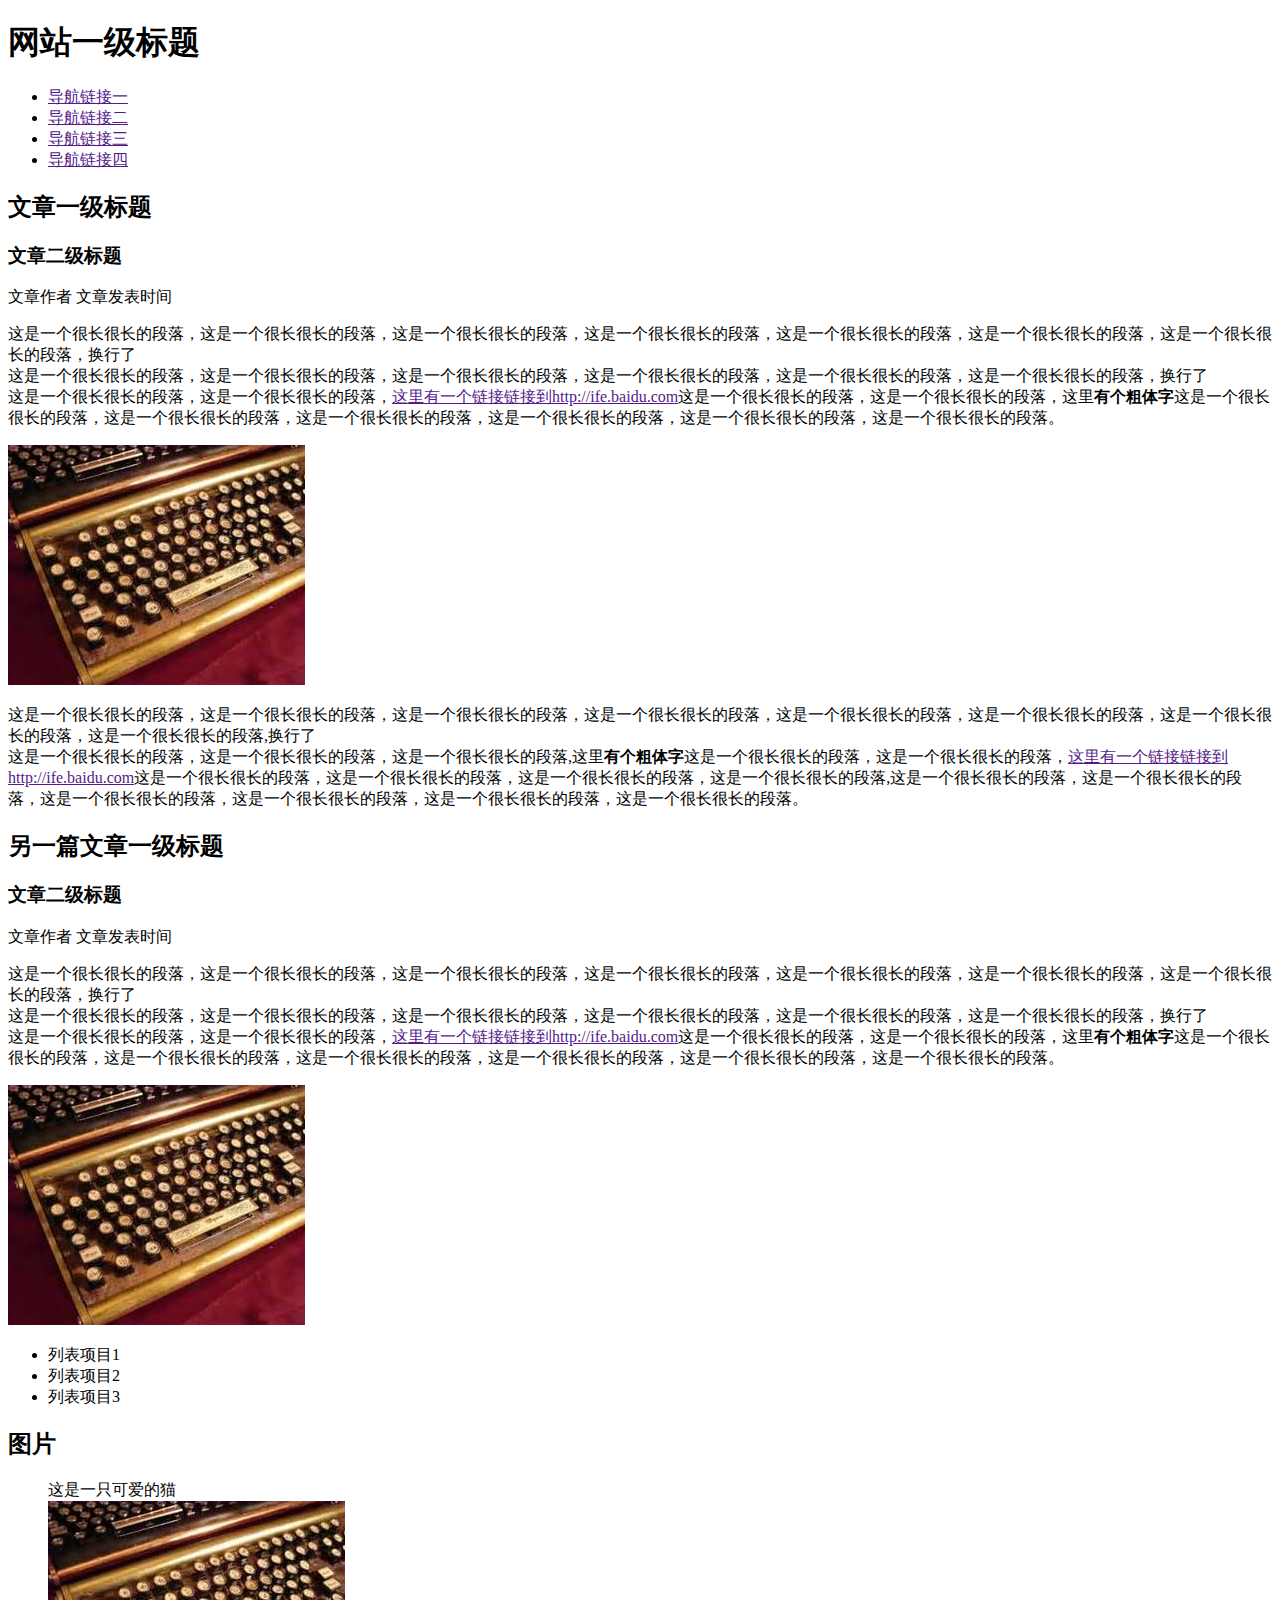
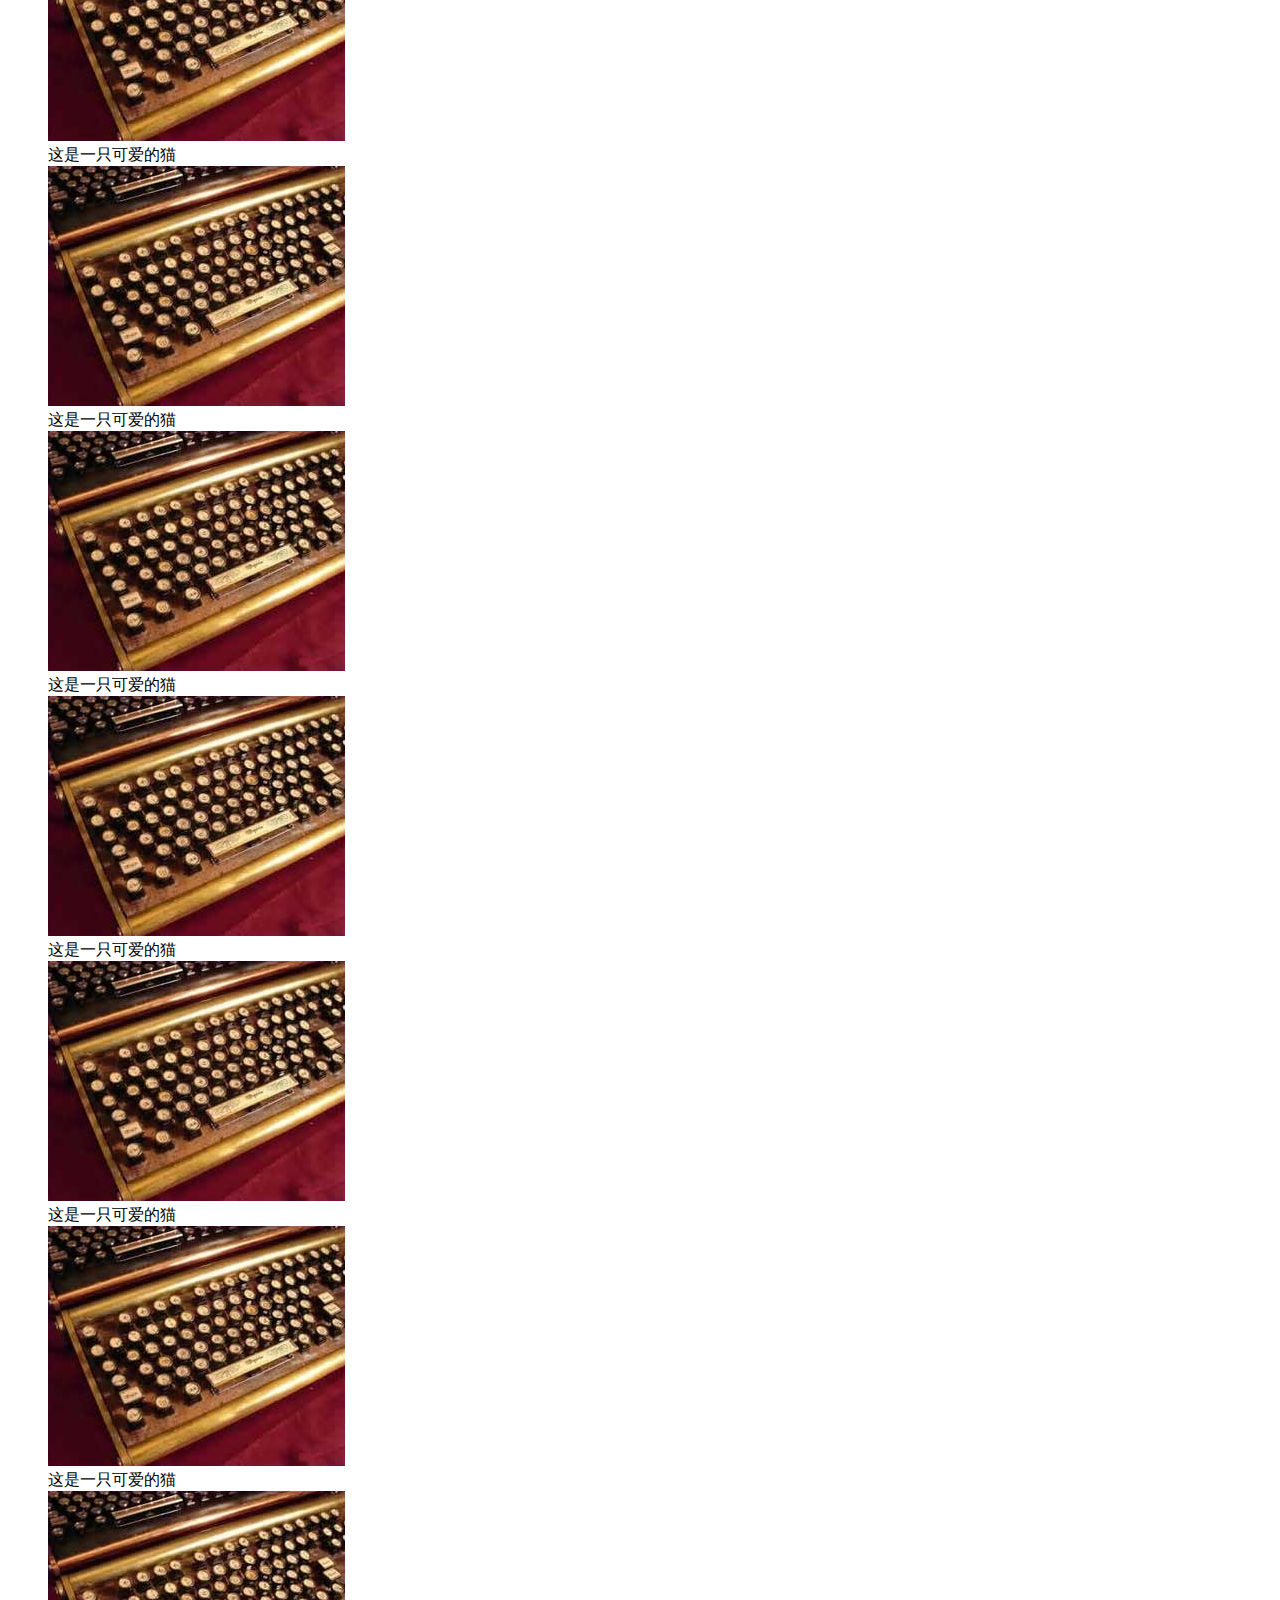
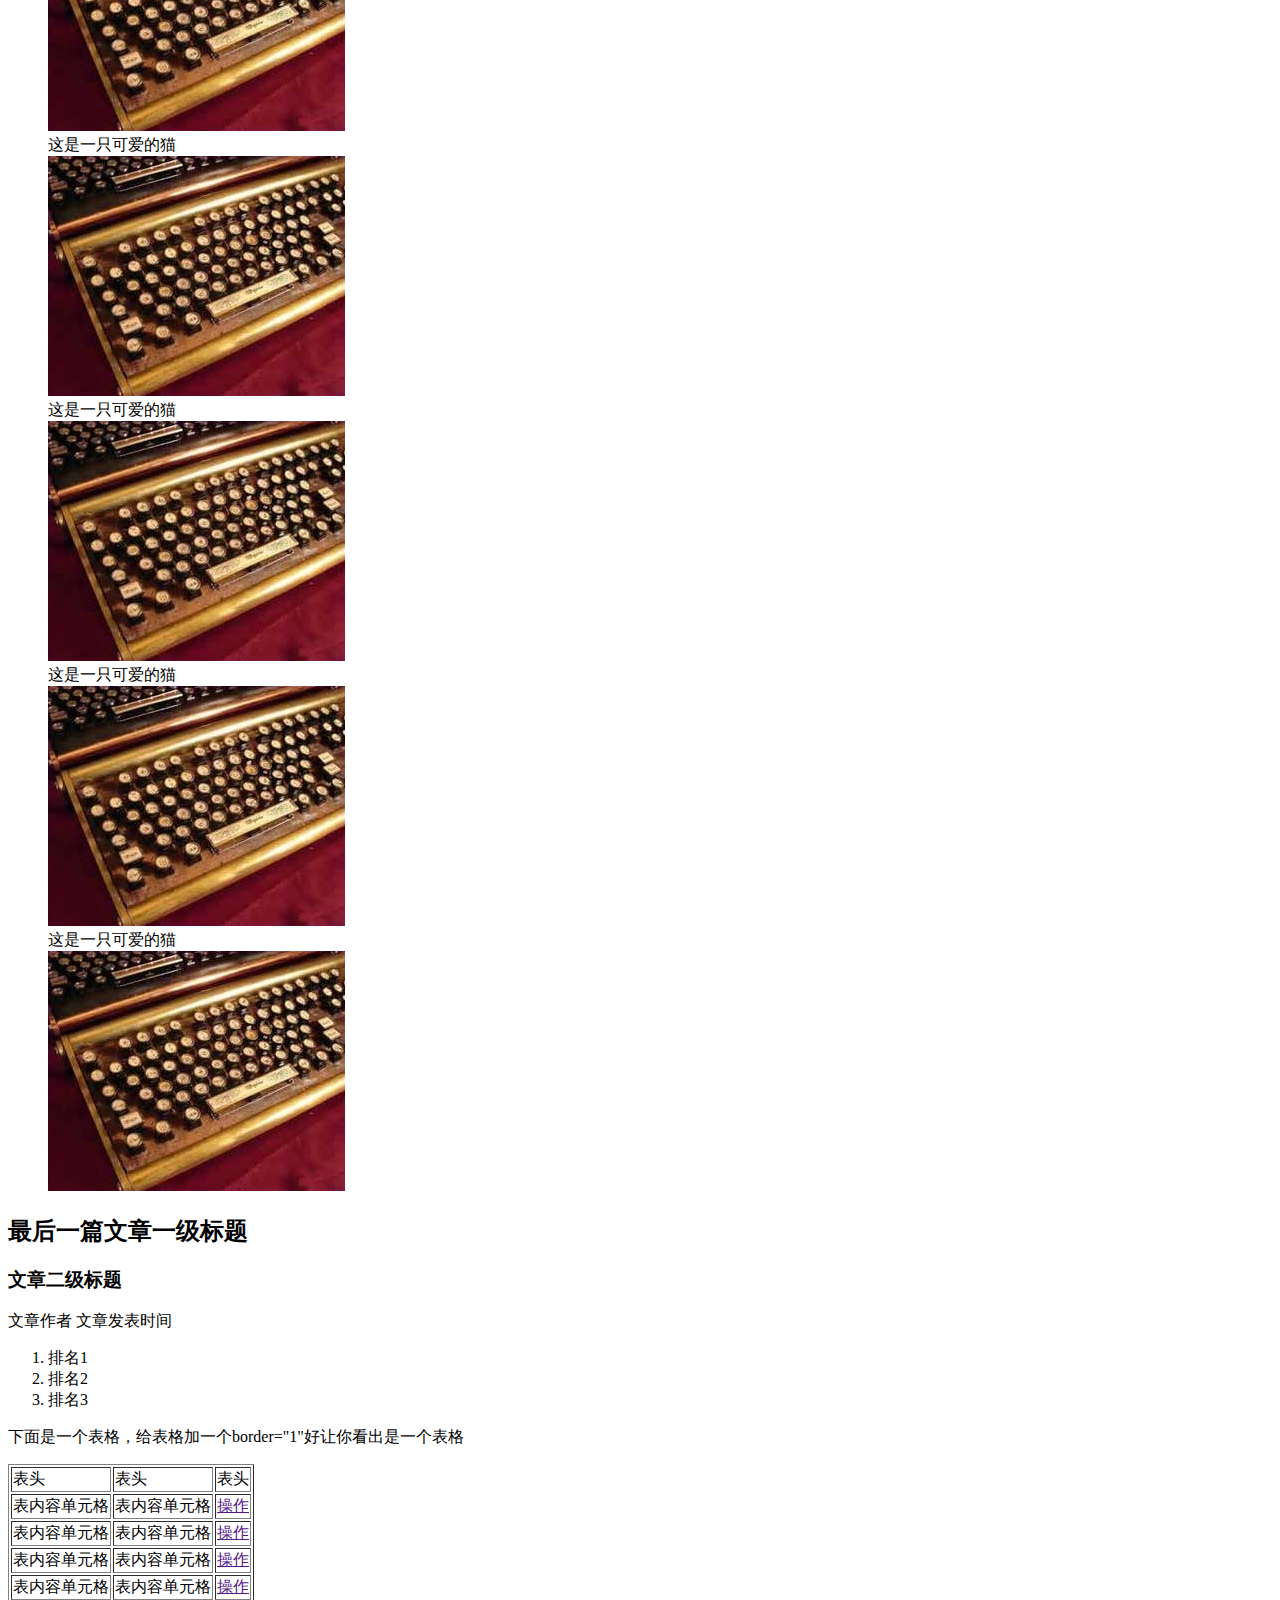
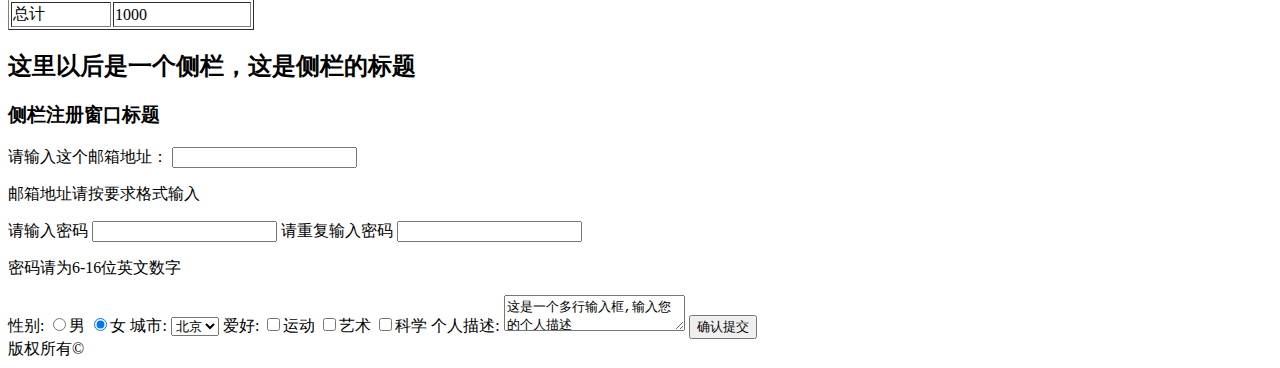
<file: Stage1/task1/index.html>
<!DOCTYPE html>
<html lang="en">
<head>
	<meta charset="UTF-8">
	<title>Document</title>
</head>
<body>
	<h1>网站一级标题</h1>
	<ul>
		<li><a href="">导航链接一</a></li>
		<li><a href="">导航链接二</a></li>
		<li><a href="">导航链接三</a></li>
		<li><a href="">导航链接四</a></li>
	</ul>
	<article>
		<h2>文章一级标题</h2>
		<h3>文章二级标题</h3>
		<p>文章作者 文章发表时间</p>
		<p>这是一个很长很长的段落，这是一个很长很长的段落，这是一个很长很长的段落，这是一个很长很长的段落，这是一个很长很长的段落，这是一个很长很长的段落，这是一个很长很长的段落，换行了<br>
		这是一个很长很长的段落，这是一个很长很长的段落，这是一个很长很长的段落，这是一个很长很长的段落，这是一个很长很长的段落，这是一个很长很长的段落，换行了<br>
		这是一个很长很长的段落，这是一个很长很长的段落，<a href="">这里有一个链接链接到http://ife.baidu.com</a>这是一个很长很长的段落，这是一个很长很长的段落，这里<strong>有个粗体字</strong>这是一个很长很长的段落，这是一个很长很长的段落，这是一个很长很长的段落，这是一个很长很长的段落，这是一个很长很长的段落，这是一个很长很长的段落。
		</p>
		<img src="1.png" alt="" height="240px">
		<p>这是一个很长很长的段落，这是一个很长很长的段落，这是一个很长很长的段落，这是一个很长很长的段落，这是一个很长很长的段落，这是一个很长很长的段落，这是一个很长很长的段落，这是一个很长很长的段落,换行了<br>
		这是一个很长很长的段落，这是一个很长很长的段落，这是一个很长很长的段落,这里<strong>有个粗体字</strong>这是一个很长很长的段落，这是一个很长很长的段落，<a href="" target="_blank">这里有一个链接链接到http://ife.baidu.com</a>这是一个很长很长的段落，这是一个很长很长的段落，这是一个很长很长的段落，这是一个很长很长的段落,这是一个很长很长的段落，这是一个很长很长的段落，这是一个很长很长的段落，这是一个很长很长的段落，这是一个很长很长的段落，这是一个很长很长的段落。
	</article>
	<article>
		<h2>另一篇文章一级标题</h2>
		<h3>文章二级标题</h3>
		<p>文章作者 文章发表时间</p>
		<p>这是一个很长很长的段落，这是一个很长很长的段落，这是一个很长很长的段落，这是一个很长很长的段落，这是一个很长很长的段落，这是一个很长很长的段落，这是一个很长很长的段落，换行了<br>
		这是一个很长很长的段落，这是一个很长很长的段落，这是一个很长很长的段落，这是一个很长很长的段落，这是一个很长很长的段落，这是一个很长很长的段落，换行了<br>
		这是一个很长很长的段落，这是一个很长很长的段落，<a href="">这里有一个链接链接到http://ife.baidu.com</a>这是一个很长很长的段落，这是一个很长很长的段落，这里<strong>有个粗体字</strong>这是一个很长很长的段落，这是一个很长很长的段落，这是一个很长很长的段落，这是一个很长很长的段落，这是一个很长很长的段落，这是一个很长很长的段落。
		</p>
		<img src="1.png" alt="" height="240px">
		<ul>
			<li>列表项目1</li>
			<li>列表项目2</li>
			<li>列表项目3</li>
		</ul>
		<h2>图片</h2>
		<figure>
		    <figcaption>这是一只可爱的猫</figcaption>
		    <img src="1.png" alt="" height="240px">
		    <figcaption>这是一只可爱的猫</figcaption>
		    <img src="1.png" alt="" height="240px">
		    <figcaption>这是一只可爱的猫</figcaption>
		    <img src="1.png" alt="" height="240px">
		    <figcaption>这是一只可爱的猫</figcaption>
		    <img src="1.png" alt="" height="240px">
		    <figcaption>这是一只可爱的猫</figcaption>
		    <img src="1.png" alt="" height="240px">
		    <figcaption>这是一只可爱的猫</figcaption>
		    <img src="1.png" alt="" height="240px">
		    <figcaption>这是一只可爱的猫</figcaption>
		    <img src="1.png" alt="" height="240px">
		    <figcaption>这是一只可爱的猫</figcaption>
		    <img src="1.png" alt="" height="240px">
		    <figcaption>这是一只可爱的猫</figcaption>
		    <img src="1.png" alt="" height="240px">
		    <figcaption>这是一只可爱的猫</figcaption>
		    <img src="1.png" alt="" height="240px">
		    <figcaption>这是一只可爱的猫</figcaption>
		    <img src="1.png" alt="" height="240px">
		</figure>
	</article>
	<article>
		<h2>最后一篇文章一级标题</h2>
		<h3>文章二级标题</h3>
		<p>文章作者 文章发表时间</p>
		<ol>
			<li>排名1</li>
			<li>排名2</li>
			<li>排名3</li>
		</ol>
		<p>下面是一个表格，给表格加一个border="1"好让你看出是一个表格</p>
		<table border="1">
			<tr>
				<td>表头</td>
				<td>表头</td>
				<td>表头</td>
			</tr>
			<tr>
				<td>表内容单元格</td>
				<td>表内容单元格</td>
				<td><a href="">操作</a></td>
			</tr>
			<tr>
				<td>表内容单元格</td>
				<td>表内容单元格</td>
				<td><a href="">操作</a></td>
			</tr>
			<tr>
				<td>表内容单元格</td>
				<td>表内容单元格</td>
				<td><a href="">操作</a></td>
			</tr>
			<tr>
				<td>表内容单元格</td>
				<td>表内容单元格</td>
				<td><a href="">操作</a></td>
			</tr>
			<tr>
				<td>总计</td>
				<td colspan="2">1000</td>
			</tr>
		</table>
		<h2>这里以后是一个侧栏，这是侧栏的标题</h2>
		<h3>侧栏注册窗口标题</h3>
		<form>
			<label for="email">请输入这个邮箱地址：</label>
			<input type="text" name="emailss" id="email"><br />
			<p>邮箱地址请按要求格式输入</p>
		</form>
		<form>
			<label for="psw">请输入密码</label>
			<input type="password">
			<label for="psw2">请重复输入密码</label>
			<input type="password">
			<p>密码请为6-16位英文数字</p>
		</form>
		<form>
			<label>性别:</label>
			<input type="radio" checked="checked" name="sex" value="man">男
			<input type="radio" checked="checked" name="sex" value="woman">女
			<label>城市:</label>
			<select name=""> 
				<option value="北京">北京</option> 
				<option value="上海">上海</option> 
				<option value="西安">西安</option> 
			</select> 
			<label>爱好:</label>
			<input type="checkbox" >运动
			<input type="checkbox" >艺术
			<input type="checkbox" >科学
			<label>个人描述:</label>
			<textarea>这是一个多行输入框,输入您的个人描述</textarea>
			<input type="submit" value="确认提交">
		</form>
		<footer>版权所有&copy;</footer>
	</article>
</body>
</html
</file>
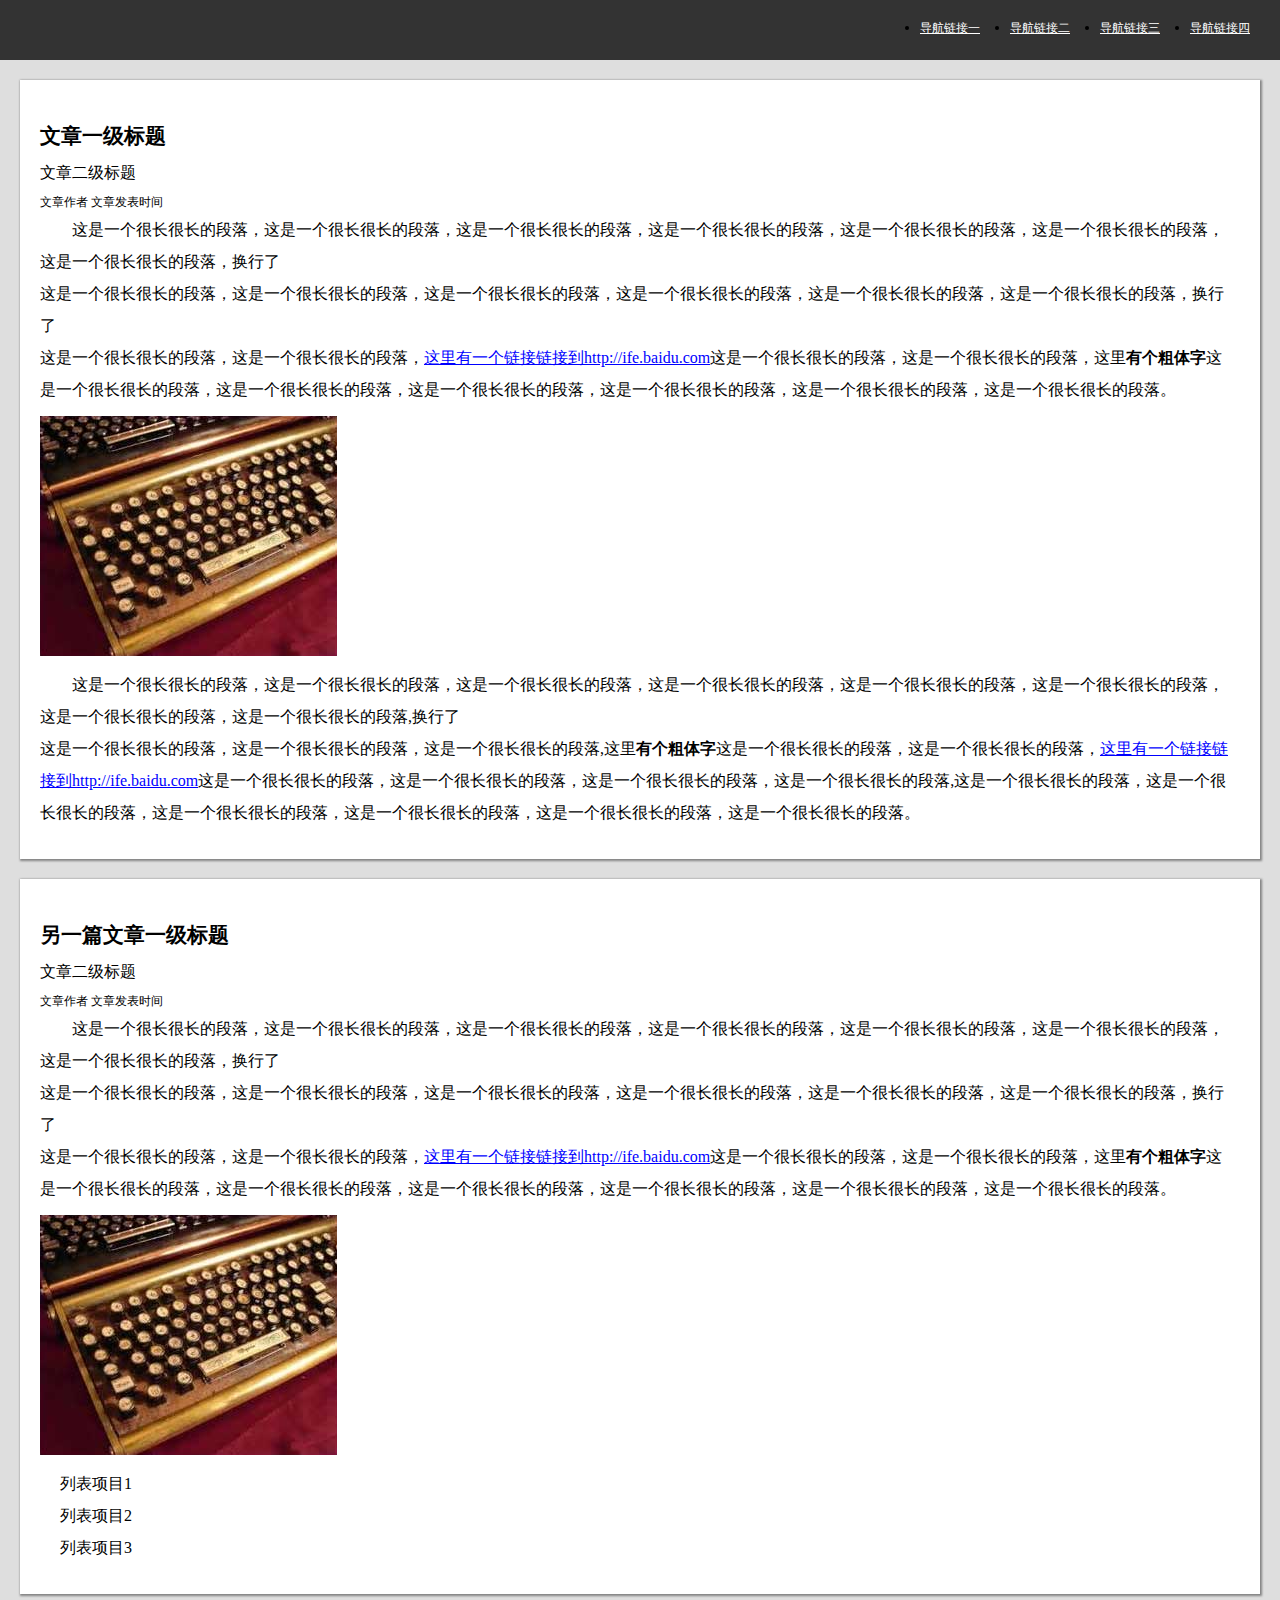
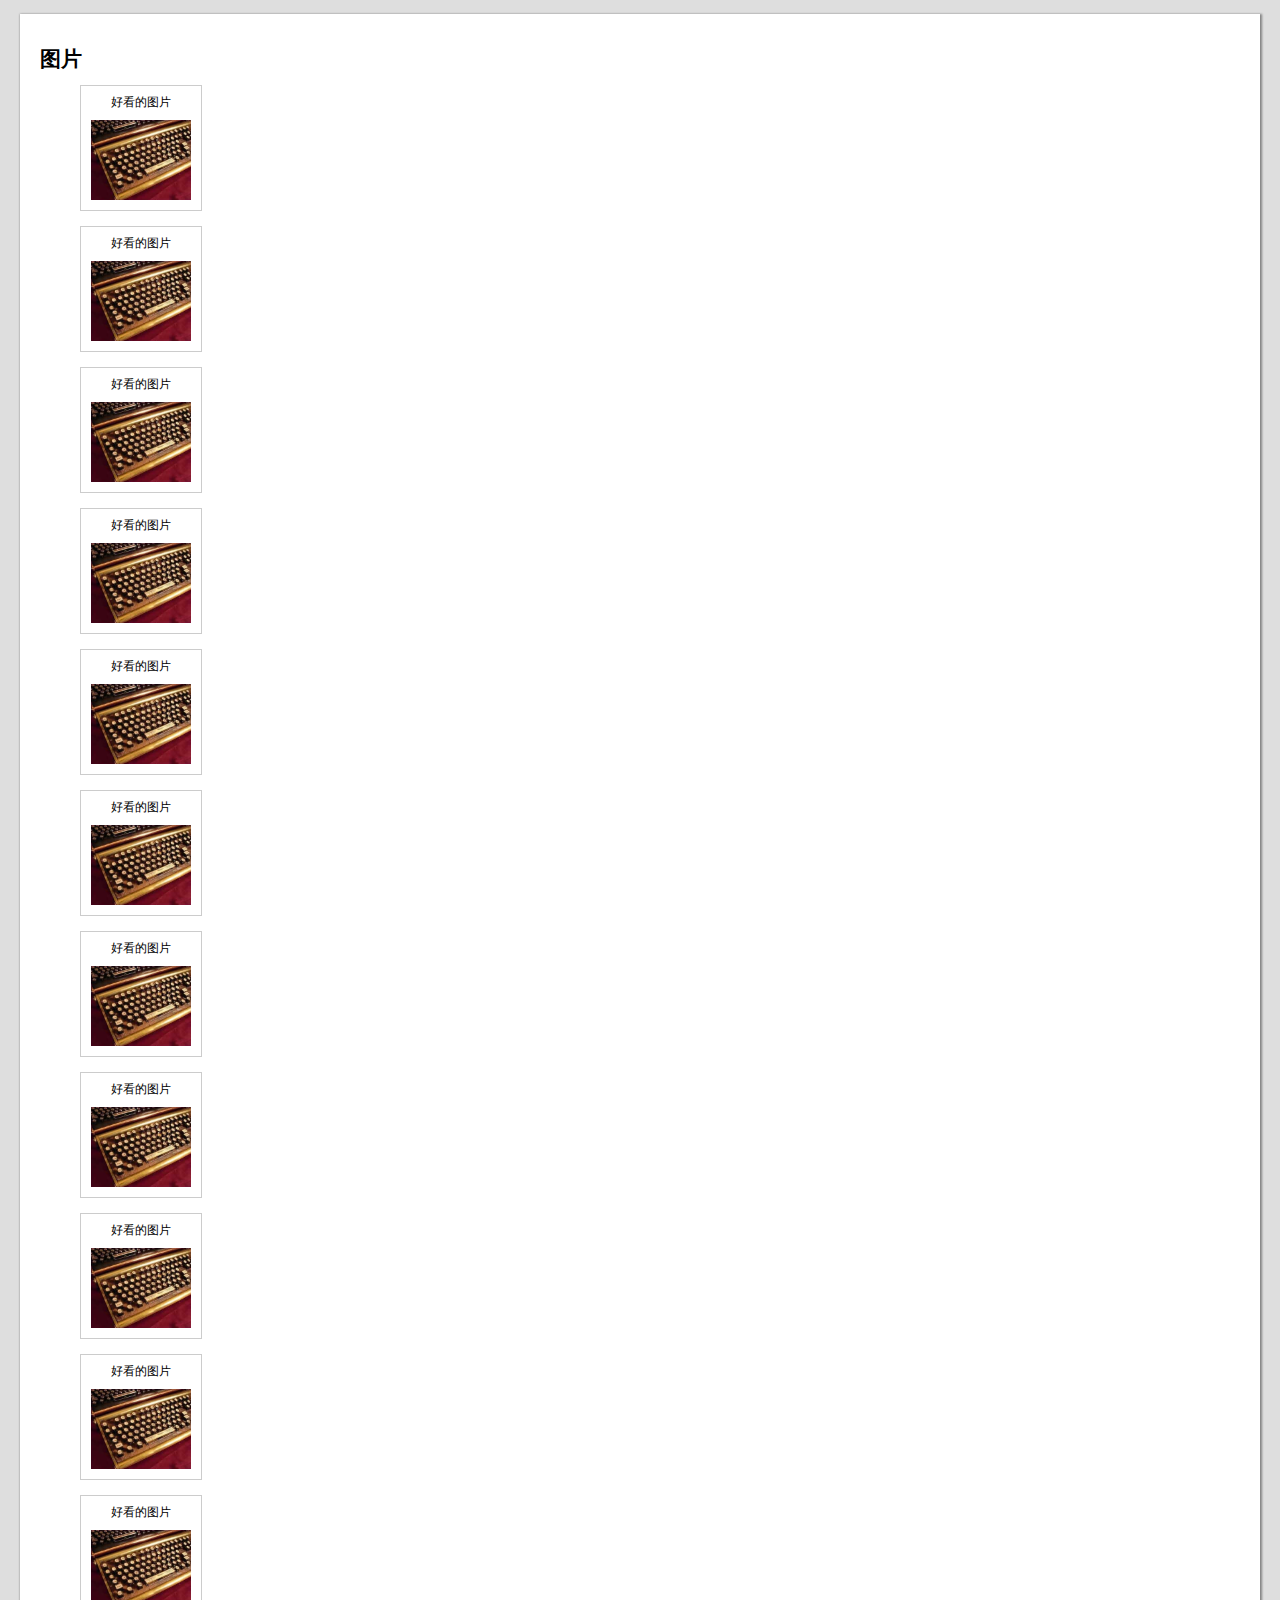
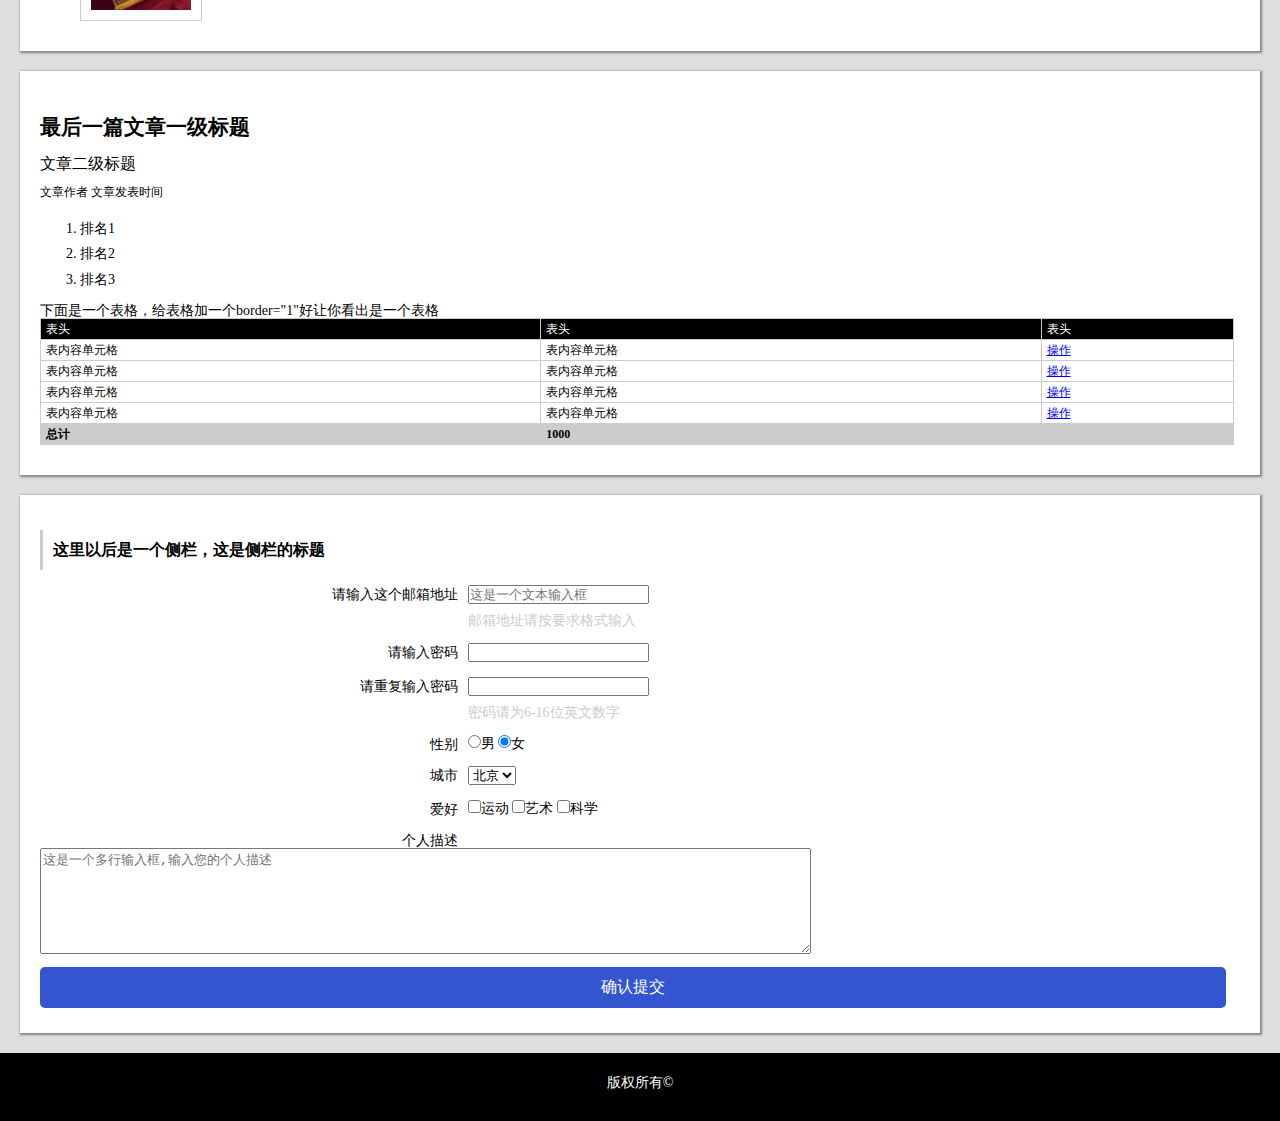
<file: Stage1/task2/index.html>
<!DOCTYPE html>
<html lang="en">
<head>
	<meta charset="UTF-8">
	<title>Document</title>
	<link rel="stylesheet" href="style.css">
</head>
<body>
	<div class="header">
		<a href="#" class="logo"></a>
		<ul class="nav">
			<li><a href="#">导航链接一</a></li>
			<li><a href="#">导航链接二</a></li>
			<li><a href="#">导航链接三</a></li>
			<li><a href="#">导航链接四</a></li>
		</ul>
	</div>
	<article>
		<h2>文章一级标题</h2>
		<h3>文章二级标题</h3>
		<p class="info">文章作者 文章发表时间</p>
		<p class="content">这是一个很长很长的段落，这是一个很长很长的段落，这是一个很长很长的段落，这是一个很长很长的段落，这是一个很长很长的段落，这是一个很长很长的段落，这是一个很长很长的段落，换行了<br>
		这是一个很长很长的段落，这是一个很长很长的段落，这是一个很长很长的段落，这是一个很长很长的段落，这是一个很长很长的段落，这是一个很长很长的段落，换行了<br>
		这是一个很长很长的段落，这是一个很长很长的段落，<a href="">这里有一个链接链接到http://ife.baidu.com</a>这是一个很长很长的段落，这是一个很长很长的段落，这里<strong>有个粗体字</strong>这是一个很长很长的段落，这是一个很长很长的段落，这是一个很长很长的段落，这是一个很长很长的段落，这是一个很长很长的段落，这是一个很长很长的段落。
		</p>
		<img src="1.png" alt="" height="240px">
		<p class="content">这是一个很长很长的段落，这是一个很长很长的段落，这是一个很长很长的段落，这是一个很长很长的段落，这是一个很长很长的段落，这是一个很长很长的段落，这是一个很长很长的段落，这是一个很长很长的段落,换行了<br>
		这是一个很长很长的段落，这是一个很长很长的段落，这是一个很长很长的段落,这里<strong>有个粗体字</strong>这是一个很长很长的段落，这是一个很长很长的段落，<a href="" target="_blank">这里有一个链接链接到http://ife.baidu.com</a>这是一个很长很长的段落，这是一个很长很长的段落，这是一个很长很长的段落，这是一个很长很长的段落,这是一个很长很长的段落，这是一个很长很长的段落，这是一个很长很长的段落，这是一个很长很长的段落，这是一个很长很长的段落，这是一个很长很长的段落。
	</article>
	<article>
		<h2>另一篇文章一级标题</h2>
		<h3>文章二级标题</h3>
		<p class="info">文章作者 文章发表时间</p>
		<p class="content">这是一个很长很长的段落，这是一个很长很长的段落，这是一个很长很长的段落，这是一个很长很长的段落，这是一个很长很长的段落，这是一个很长很长的段落，这是一个很长很长的段落，换行了<br>
		这是一个很长很长的段落，这是一个很长很长的段落，这是一个很长很长的段落，这是一个很长很长的段落，这是一个很长很长的段落，这是一个很长很长的段落，换行了<br>
		这是一个很长很长的段落，这是一个很长很长的段落，<a href="">这里有一个链接链接到http://ife.baidu.com</a>这是一个很长很长的段落，这是一个很长很长的段落，这里<strong>有个粗体字</strong>这是一个很长很长的段落，这是一个很长很长的段落，这是一个很长很长的段落，这是一个很长很长的段落，这是一个很长很长的段落，这是一个很长很长的段落。
		</p>
		<img src="1.png" alt="" height="240px">
		<ul>
			<li>列表项目1</li>
			<li>列表项目2</li>
			<li>列表项目3</li>
		</ul>
	</article>
	<div class="imglist">
		<h2>图片</h2>
		<ul>
			<li>
			    <p>好看的图片</p><br>
			    <img src="1.png" alt="" width="100px" height="80px">
		    </li>
		    <li>
			    <p>好看的图片</p><br>
			    <img src="1.png" alt="" width="100px" height="80px">
		    </li>
		    <li>
			    <p>好看的图片</p><br>
			    <img src="1.png" alt="" width="100px" height="80px">
		    </li>
		    <li>
			    <p>好看的图片</p><br>
			    <img src="1.png" alt="" width="100px" height="80px">
		    </li>
		    <li>
			    <p>好看的图片</p><br>
			    <img src="1.png" alt="" width="100px" height="80px">
		    </li>
		    <li>
			    <p>好看的图片</p><br>
			    <img src="1.png" alt="" width="100px" height="80px">
		    </li>
		    <li>
			    <p>好看的图片</p><br>
			    <img src="1.png" alt="" width="100px" height="80px">
		    </li>
		    <li>
			    <p>好看的图片</p><br>
			    <img src="1.png" alt="" width="100px" height="80px">
		    </li>
		    <li>
			    <p>好看的图片</p><br>
			    <img src="1.png" alt="" width="100px" height="80px">
		    </li>
		    <li>
			    <p>好看的图片</p><br>
			    <img src="1.png" alt="" width="100px" height="80px">
		    </li>
		    <li>
			    <p>好看的图片</p><br>
			    <img src="1.png" alt="" width="100px" height="80px">
		    </li>
		</ul>
	</div>
	<article>
		<h2>最后一篇文章一级标题</h2>
		<h3 >文章二级标题</h3>
		<p class="info">文章作者 文章发表时间</p>
		<ol class="rank">
			<li>排名1</li>
			<li>排名2</li>
			<li>排名3</li>
		</ol>
		<p>下面是一个表格，给表格加一个border="1"好让你看出是一个表格</p>
		<table class="tb" border="1">
			<tr class="head">
				<td>表头</td>
				<td>表头</td>
				<td>表头</td>
			</tr>
			<tr>
				<td>表内容单元格</td>
				<td>表内容单元格</td>
				<td><a href="">操作</a></td>
			</tr>
			<tr>
				<td>表内容单元格</td>
				<td>表内容单元格</td>
				<td><a href="">操作</a></td>
			</tr>
			<tr>
				<td>表内容单元格</td>
				<td>表内容单元格</td>
				<td><a href="">操作</a></td>
			</tr>
			<tr>
				<td>表内容单元格</td>
				<td>表内容单元格</td>
				<td><a href="">操作</a></td>
			</tr>
			<tr class="bottom">
				<td>总计</td>
				<td colspan="3">1000</td>
			</tr>
		</table>
		</article>
		<div class="side">
			<h3 class="caption">这里以后是一个侧栏，这是侧栏的标题</h3>
			
				<form>
					<div>
						<label class="tit">请输入这个邮箱地址</label>
						<input type="text" name="emailss" id="email" placeholder="这是一个文本输入框"><br />
						<p>邮箱地址请按要求格式输入</p>
					</div>
					<div>
						<label class="tit">请输入密码</label>
						<input type="password"><br>
					</div>
					<div>
						<label class="tit">请重复输入密码</label>
						<input type="password">
						<p>密码请为6-16位英文数字</p>
					</div>
					<div>
						<label class="tit">性别</label>
						<input type="radio" checked="checked" name="sex" value="man">男
						<input type="radio" checked="checked" name="sex" value="woman">女
					</div>
					<div>
						<label class="tit">城市</label>
						<select name=""> 
							<option value="北京">北京</option> 
							<option value="上海">上海</option> 
							<option value="西安">西安</option> 
						</select> 
					</div>
					<div>
						<label class="tit">爱好</label>
						<input type="checkbox" >运动
						<input type="checkbox" >艺术
						<input type="checkbox" >科学
					</div>
					<div>
						<label class="tit">个人描述</label>
						<textarea placeholder="这是一个多行输入框,输入您的个人描述"></textarea>
						<br>
						<input class="btn" type="submit" value="确认提交">
					</div>
				</form>
			
		</div>
		<footer>版权所有&copy;</footer>
	
</body>
</html
</file>
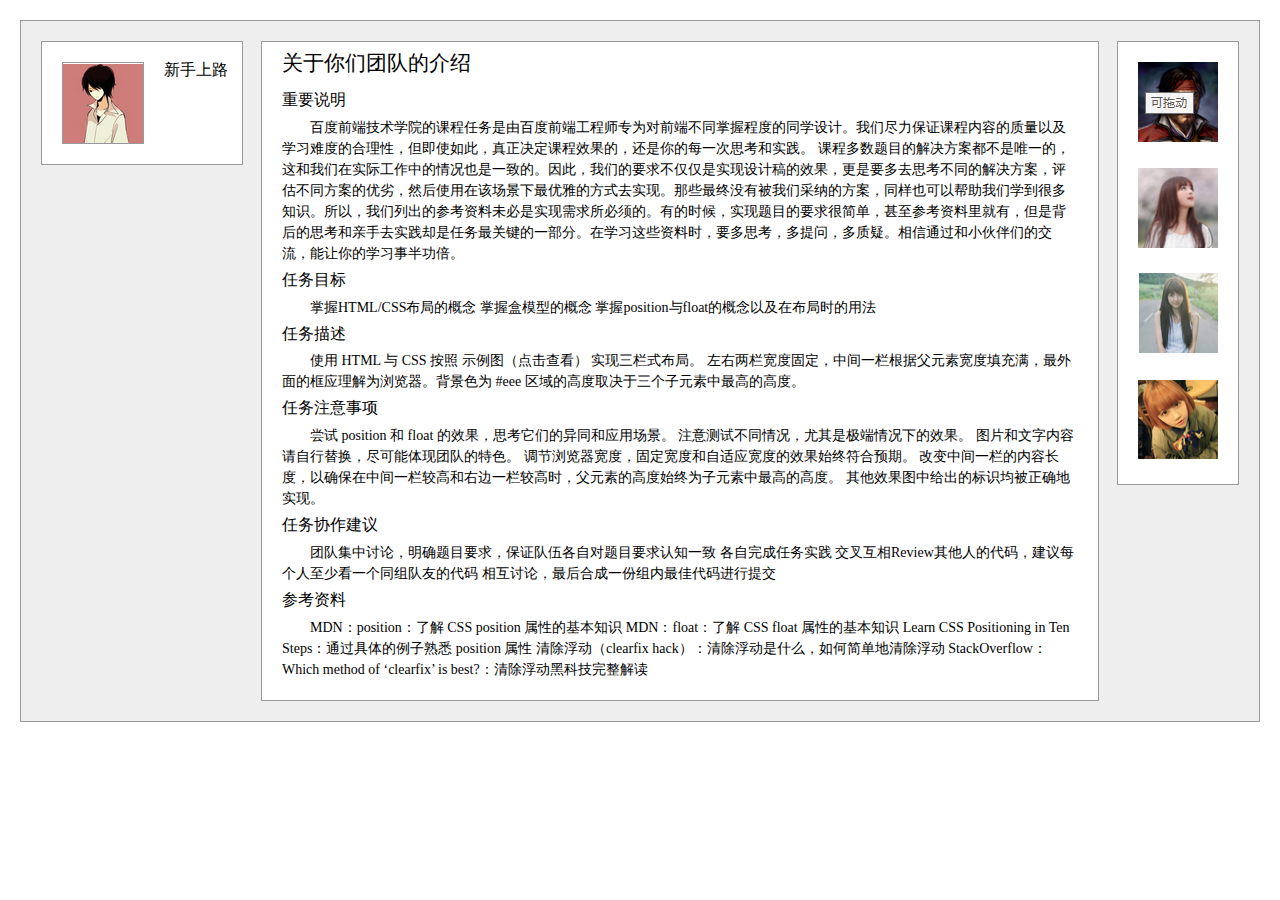
<file: Stage1/task3/index.html>
<!DOCTYPE html>
<html lang="en">
<head>
	<meta charset="UTF-8">
	<title>task3</title>
	<link rel="stylesheet" type="text/css" href="style.css">
</head>
<body>
	<div class="container clearfix">
		<div class="TeamName">
			<div href="" class="logo"></div>
			<h2 class="name">新手上路</h2>
		</div>

		<div class="PersonalLogo">
			<ul>
				<li><img src="img1.png" width="80px" height="80px"></li>
				<li><img src="img2.png" width="80px" height="80px"></li>
				<li><img src="img3.png" width="80px" height="80px"></li>
				<li><img src="img4.png" width="80px" height="80px"></li>
			</ul>
		</div>

		<div class="TeamIntroduction">
			<h2>关于你们团队的介绍</h2>
			
			<h3>重要说明</h3>
			<p>
				百度前端技术学院的课程任务是由百度前端工程师专为对前端不同掌握程度的同学设计。我们尽力保证课程内容的质量以及学习难度的合理性，但即使如此，真正决定课程效果的，还是你的每一次思考和实践。

				课程多数题目的解决方案都不是唯一的，这和我们在实际工作中的情况也是一致的。因此，我们的要求不仅仅是实现设计稿的效果，更是要多去思考不同的解决方案，评估不同方案的优劣，然后使用在该场景下最优雅的方式去实现。那些最终没有被我们采纳的方案，同样也可以帮助我们学到很多知识。所以，我们列出的参考资料未必是实现需求所必须的。有的时候，实现题目的要求很简单，甚至参考资料里就有，但是背后的思考和亲手去实践却是任务最关键的一部分。在学习这些资料时，要多思考，多提问，多质疑。相信通过和小伙伴们的交流，能让你的学习事半功倍。
			</p>
			
				<h3>任务目标</h3>
				<p>
				掌握HTML/CSS布局的概念
				掌握盒模型的概念
				掌握position与float的概念以及在布局时的用法
				</p>
				
				<h3>任务描述</h3>
				<p>
				使用 HTML 与 CSS 按照 示例图（点击查看） 实现三栏式布局。
				左右两栏宽度固定，中间一栏根据父元素宽度填充满，最外面的框应理解为浏览器。背景色为 #eee 区域的高度取决于三个子元素中最高的高度。
				</p>
				<p>
				<h3>任务注意事项</h3>
				<p>
				尝试 position 和 float 的效果，思考它们的异同和应用场景。
				注意测试不同情况，尤其是极端情况下的效果。
				图片和文字内容请自行替换，尽可能体现团队的特色。
				调节浏览器宽度，固定宽度和自适应宽度的效果始终符合预期。
				改变中间一栏的内容长度，以确保在中间一栏较高和右边一栏较高时，父元素的高度始终为子元素中最高的高度。
				其他效果图中给出的标识均被正确地实现。
				</p>

				<h3>任务协作建议</h3>
				<p>
				团队集中讨论，明确题目要求，保证队伍各自对题目要求认知一致
				各自完成任务实践
				交叉互相Review其他人的代码，建议每个人至少看一个同组队友的代码
				相互讨论，最后合成一份组内最佳代码进行提交
				</p>
				<h3>参考资料</h3>
				<p>
				MDN：position：了解 CSS position 属性的基本知识
				MDN：float：了解 CSS float 属性的基本知识
				Learn CSS Positioning in Ten Steps：通过具体的例子熟悉 position 属性
				清除浮动（clearfix hack）：清除浮动是什么，如何简单地清除浮动
				StackOverflow：Which method of ‘clearfix’ is best?：清除浮动黑科技完整解读
				</p>
		</div>
	</div>
</body>
</html>
</file>
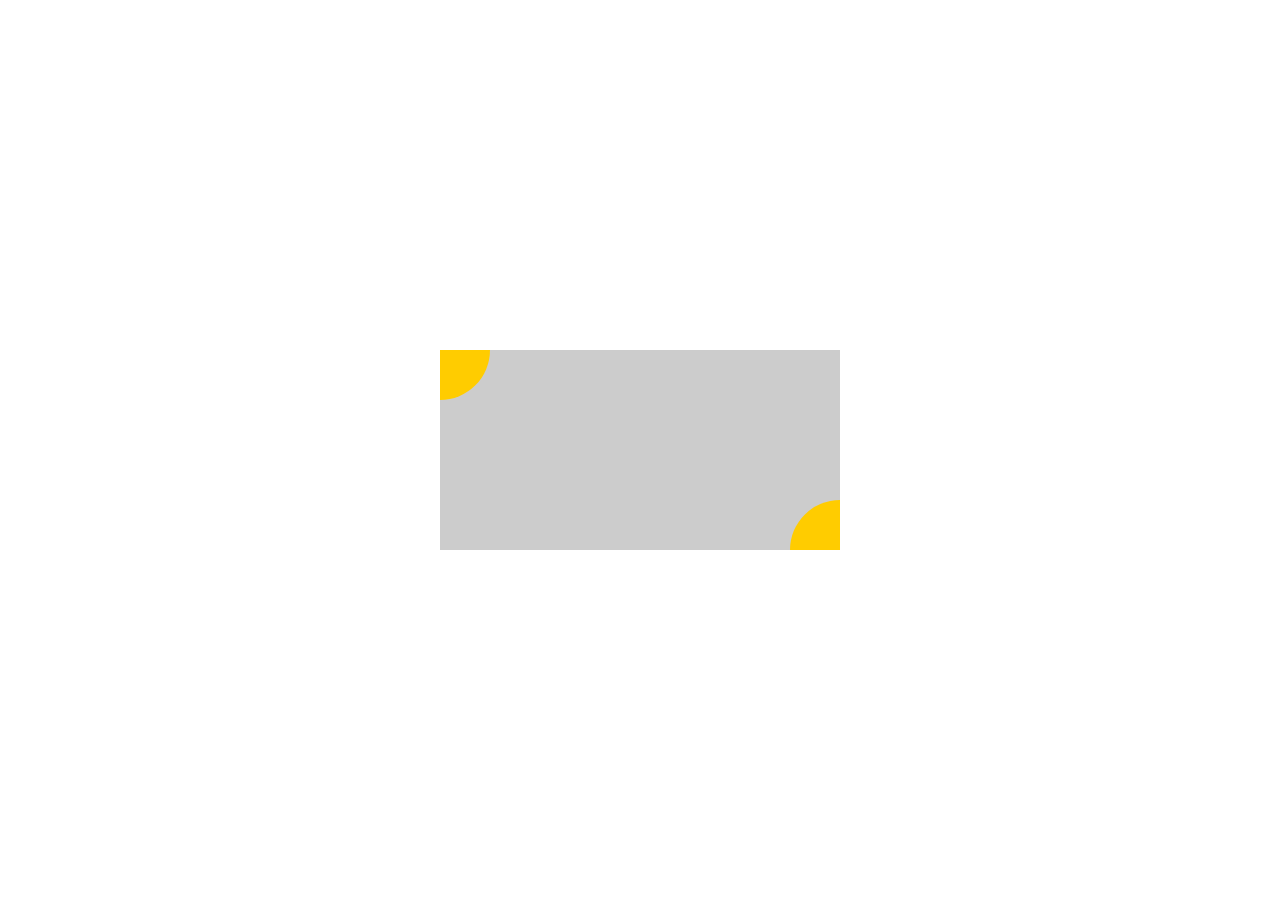
<file: Stage1/task4/index.html>
<!DOCTYPE html>
<html lang="en">
<head>
	<meta charset="UTF-8">
	<title>task4</title>
	<link rel="stylesheet" type="text/css" href="style.css">
</head>
<body>
	<div class="container">
		<div class="semicircle"></div>
		<div class="semicircle2"></div>
	</div>
</body>
</html>
</file>
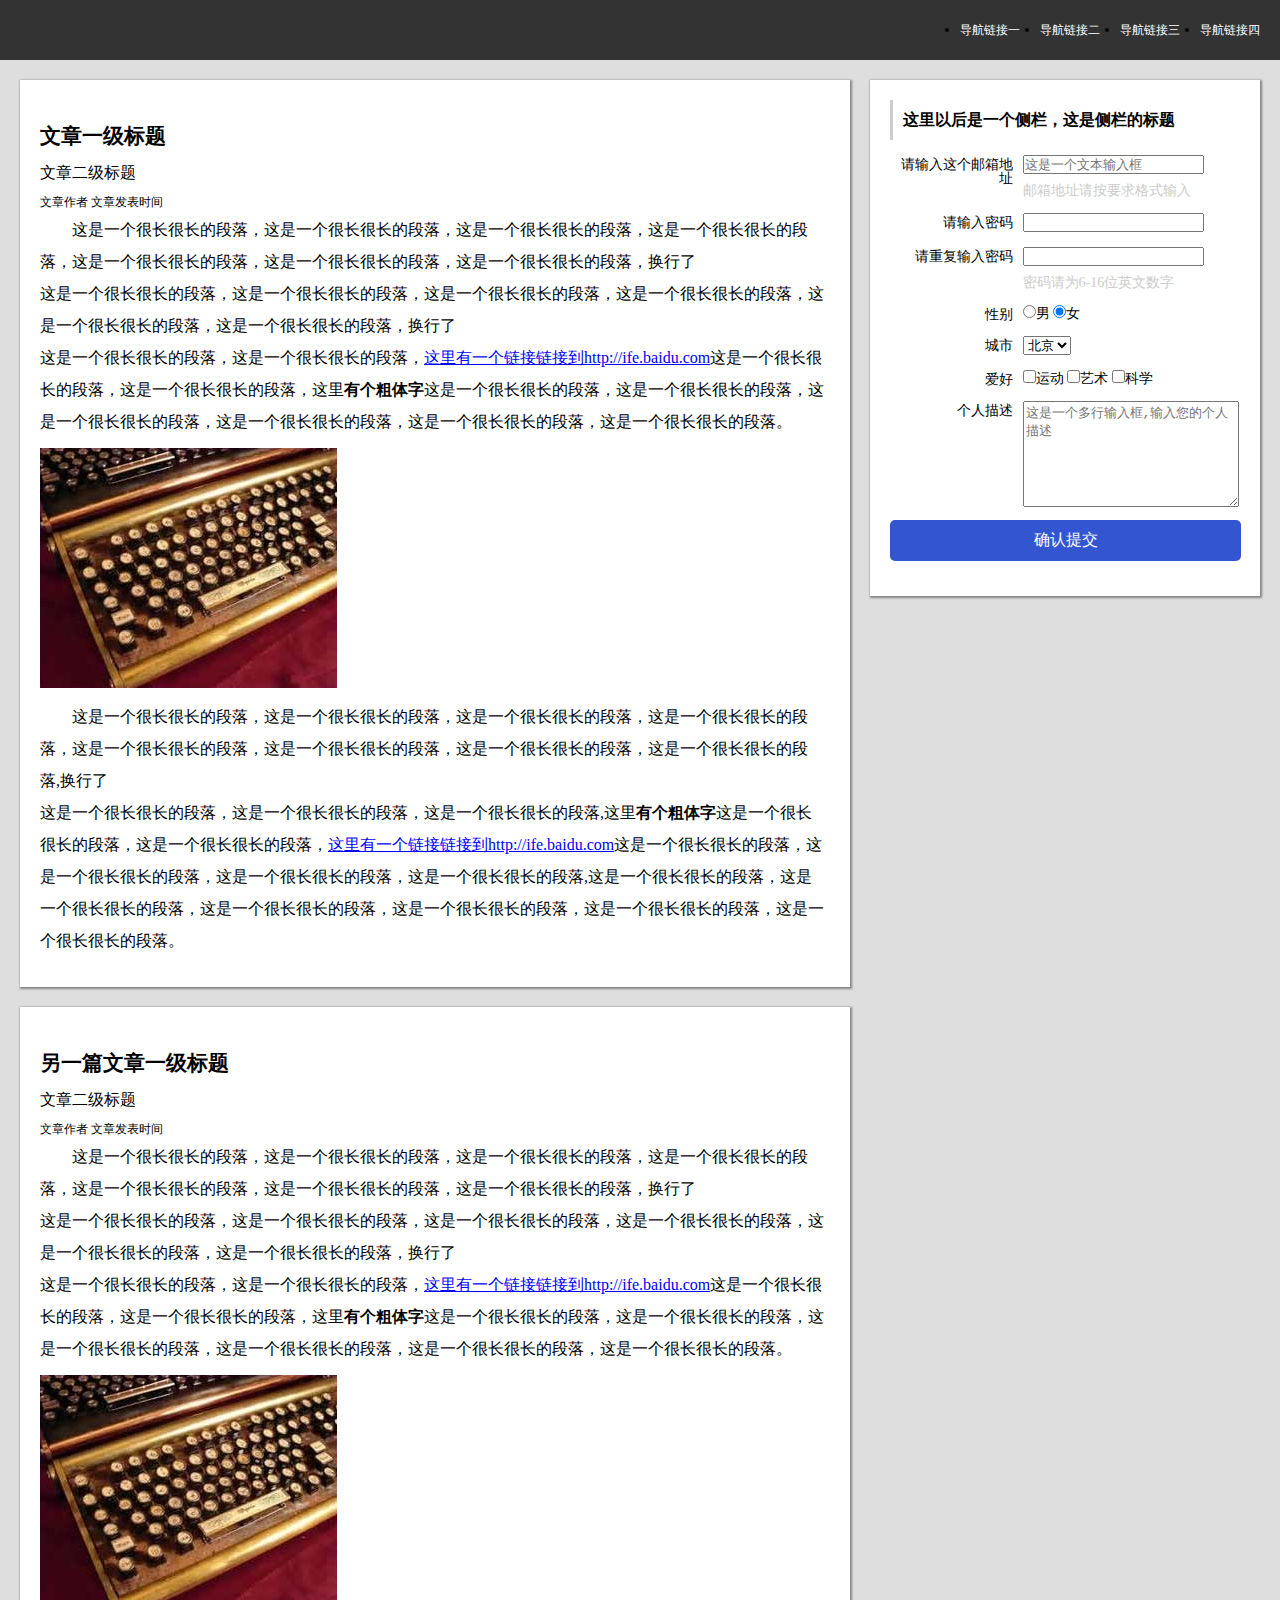
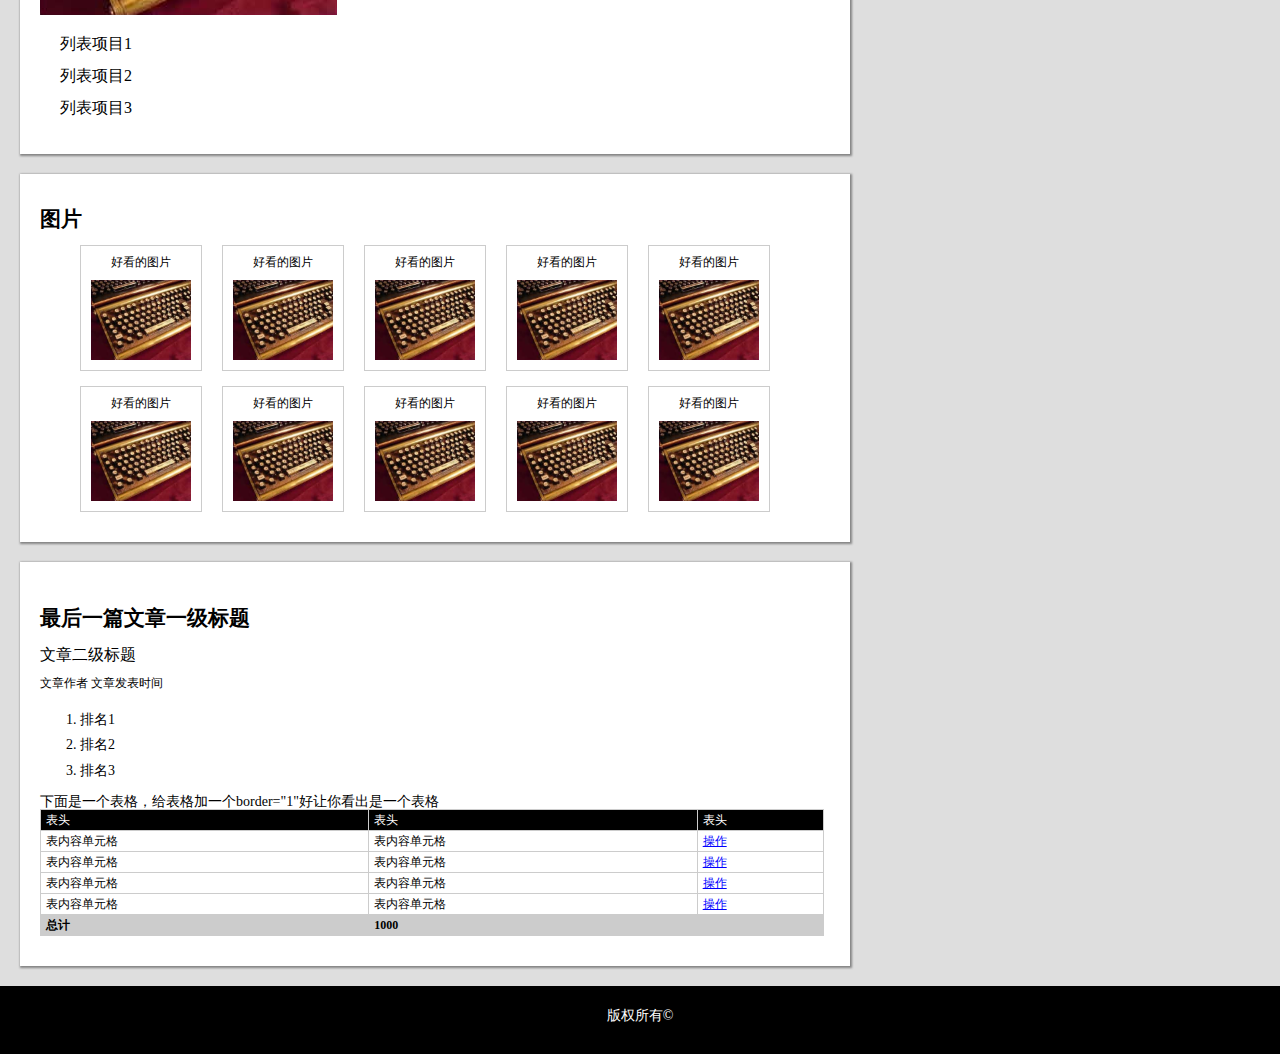
<file: Stage1/task5/index.html>
<!DOCTYPE html>
<html lang="en">
<head>
	<meta charset="UTF-8">
	<title>task5</title>
	<link rel="stylesheet" href="style.css">
</head>
<body>
	<div class="header">
		<a href="#" class="logo"></a>
		<ul class="nav">
			<li><a href="#">导航链接一</a></li>
			<li><a href="#">导航链接二</a></li>
			<li><a href="#">导航链接三</a></li>
			<li><a href="#">导航链接四</a></li>
		</ul>
	</div>
	<div class="container">
		<article>
			<h2>文章一级标题</h2>
			<h3>文章二级标题</h3>
			<p class="info">文章作者 文章发表时间</p>
			<p class="content">这是一个很长很长的段落，这是一个很长很长的段落，这是一个很长很长的段落，这是一个很长很长的段落，这是一个很长很长的段落，这是一个很长很长的段落，这是一个很长很长的段落，换行了<br>
			这是一个很长很长的段落，这是一个很长很长的段落，这是一个很长很长的段落，这是一个很长很长的段落，这是一个很长很长的段落，这是一个很长很长的段落，换行了<br>
			这是一个很长很长的段落，这是一个很长很长的段落，<a href="">这里有一个链接链接到http://ife.baidu.com</a>这是一个很长很长的段落，这是一个很长很长的段落，这里<strong>有个粗体字</strong>这是一个很长很长的段落，这是一个很长很长的段落，这是一个很长很长的段落，这是一个很长很长的段落，这是一个很长很长的段落，这是一个很长很长的段落。
			</p>
			<img src="1.png" alt="" height="240px">
			<p class="content">这是一个很长很长的段落，这是一个很长很长的段落，这是一个很长很长的段落，这是一个很长很长的段落，这是一个很长很长的段落，这是一个很长很长的段落，这是一个很长很长的段落，这是一个很长很长的段落,换行了<br>
			这是一个很长很长的段落，这是一个很长很长的段落，这是一个很长很长的段落,这里<strong>有个粗体字</strong>这是一个很长很长的段落，这是一个很长很长的段落，<a href="" target="_blank">这里有一个链接链接到http://ife.baidu.com</a>这是一个很长很长的段落，这是一个很长很长的段落，这是一个很长很长的段落，这是一个很长很长的段落,这是一个很长很长的段落，这是一个很长很长的段落，这是一个很长很长的段落，这是一个很长很长的段落，这是一个很长很长的段落，这是一个很长很长的段落。
		</article>
		<article>
			<h2>另一篇文章一级标题</h2>
			<h3>文章二级标题</h3>
			<p class="info">文章作者 文章发表时间</p>
			<p class="content">这是一个很长很长的段落，这是一个很长很长的段落，这是一个很长很长的段落，这是一个很长很长的段落，这是一个很长很长的段落，这是一个很长很长的段落，这是一个很长很长的段落，换行了<br>
			这是一个很长很长的段落，这是一个很长很长的段落，这是一个很长很长的段落，这是一个很长很长的段落，这是一个很长很长的段落，这是一个很长很长的段落，换行了<br>
			这是一个很长很长的段落，这是一个很长很长的段落，<a href="">这里有一个链接链接到http://ife.baidu.com</a>这是一个很长很长的段落，这是一个很长很长的段落，这里<strong>有个粗体字</strong>这是一个很长很长的段落，这是一个很长很长的段落，这是一个很长很长的段落，这是一个很长很长的段落，这是一个很长很长的段落，这是一个很长很长的段落。
			</p>
			<img src="1.png" alt="" height="240px">
			<ul>
				<li>列表项目1</li>
				<li>列表项目2</li>
				<li>列表项目3</li>
			</ul>
		</article>
		<div class="imglist clearfix">
			<h2>图片</h2>
			<ul class="clearfix">
			    <li>
				    <p>好看的图片</p><br>
				    <img src="1.png" alt="" width="100px" height="80px">
			    </li>
			    <li>
				    <p>好看的图片</p><br>
				    <img src="1.png" alt="" width="100px" height="80px">
			    </li>
			    <li>
				    <p>好看的图片</p><br>
				    <img src="1.png" alt="" width="100px" height="80px">
			    </li>
			    <li>
				    <p>好看的图片</p><br>
				    <img src="1.png" alt="" width="100px" height="80px">
			    </li>
			    <li>
				    <p>好看的图片</p><br>
				    <img src="1.png" alt="" width="100px" height="80px">
			    </li>
			    <li>
				    <p>好看的图片</p><br>
				    <img src="1.png" alt="" width="100px" height="80px">
			    </li>
			    <li>
				    <p>好看的图片</p><br>
				    <img src="1.png" alt="" width="100px" height="80px">
			    </li>
			    <li>
				    <p>好看的图片</p><br>
				    <img src="1.png" alt="" width="100px" height="80px">
			    </li>
			    <li>
				    <p>好看的图片</p><br>
				    <img src="1.png" alt="" width="100px" height="80px">
			    </li>
			    <li>
				    <p>好看的图片</p><br>
				    <img src="1.png" alt="" width="100px" height="80px">
			    </li>
			</ul>
		</div>
		<article>
			<h2>最后一篇文章一级标题</h2>
			<h3 >文章二级标题</h3>
			<p class="info">文章作者 文章发表时间</p>
			<ol class="rank">
				<li>排名1</li>
				<li>排名2</li>
				<li>排名3</li>
			</ol>
			<p>下面是一个表格，给表格加一个border="1"好让你看出是一个表格</p>
			<table class="tb" border="1">
				<tr class="head">
					<td>表头</td>
					<td>表头</td>
					<td>表头</td>
				</tr>
				<tr>
					<td>表内容单元格</td>
					<td>表内容单元格</td>
					<td><a href="">操作</a></td>
				</tr>
				<tr>
					<td>表内容单元格</td>
					<td>表内容单元格</td>
					<td><a href="">操作</a></td>
				</tr>
				<tr>
					<td>表内容单元格</td>
					<td>表内容单元格</td>
					<td><a href="">操作</a></td>
				</tr>
				<tr>
					<td>表内容单元格</td>
					<td>表内容单元格</td>
					<td><a href="">操作</a></td>
				</tr>
				<tr class="bottom">
					<td>总计</td>
					<td colspan="3">1000</td>
				</tr>
			</table>
			</article>	
	</div>
	<div class="side">
			<h3 class="caption">这里以后是一个侧栏，这是侧栏的标题</h3>		
			<form>
				<div>
					<label class="tit">请输入这个邮箱地址</label>
					<input type="text" name="emailss" id="email" placeholder="这是一个文本输入框"><br />
					<p>邮箱地址请按要求格式输入</p>
				</div>
				<div>
					<label class="tit">请输入密码</label>
					<input type="password"><br>
				</div>
				<div>
					<label class="tit">请重复输入密码</label>
					<input type="password">
					<p>密码请为6-16位英文数字</p>
				</div>
				<div>
					<label class="tit">性别</label>
					<input type="radio" checked="checked" name="sex" value="man">男
					<input type="radio" checked="checked" name="sex" value="woman">女
				</div>
				<div>
					<label class="tit">城市</label>
					<select name=""> 
						<option value="北京">北京</option> 
						<option value="上海">上海</option> 
						<option value="西安">西安</option> 
					</select> 
				</div>
				<div>
					<label class="tit">爱好</label>
					<input type="checkbox" >运动
					<input type="checkbox" >艺术
					<input type="checkbox" >科学
				</div>
				<div>
					<label class="tit">个人描述</label>
					<textarea placeholder="这是一个多行输入框,输入您的个人描述"></textarea>
					<br>
					<input class="btn" type="submit" value="确认提交">
				</div>
			</form>
	</div>
	<footer>版权所有&copy;</footer>
</body>
</html>
</file>
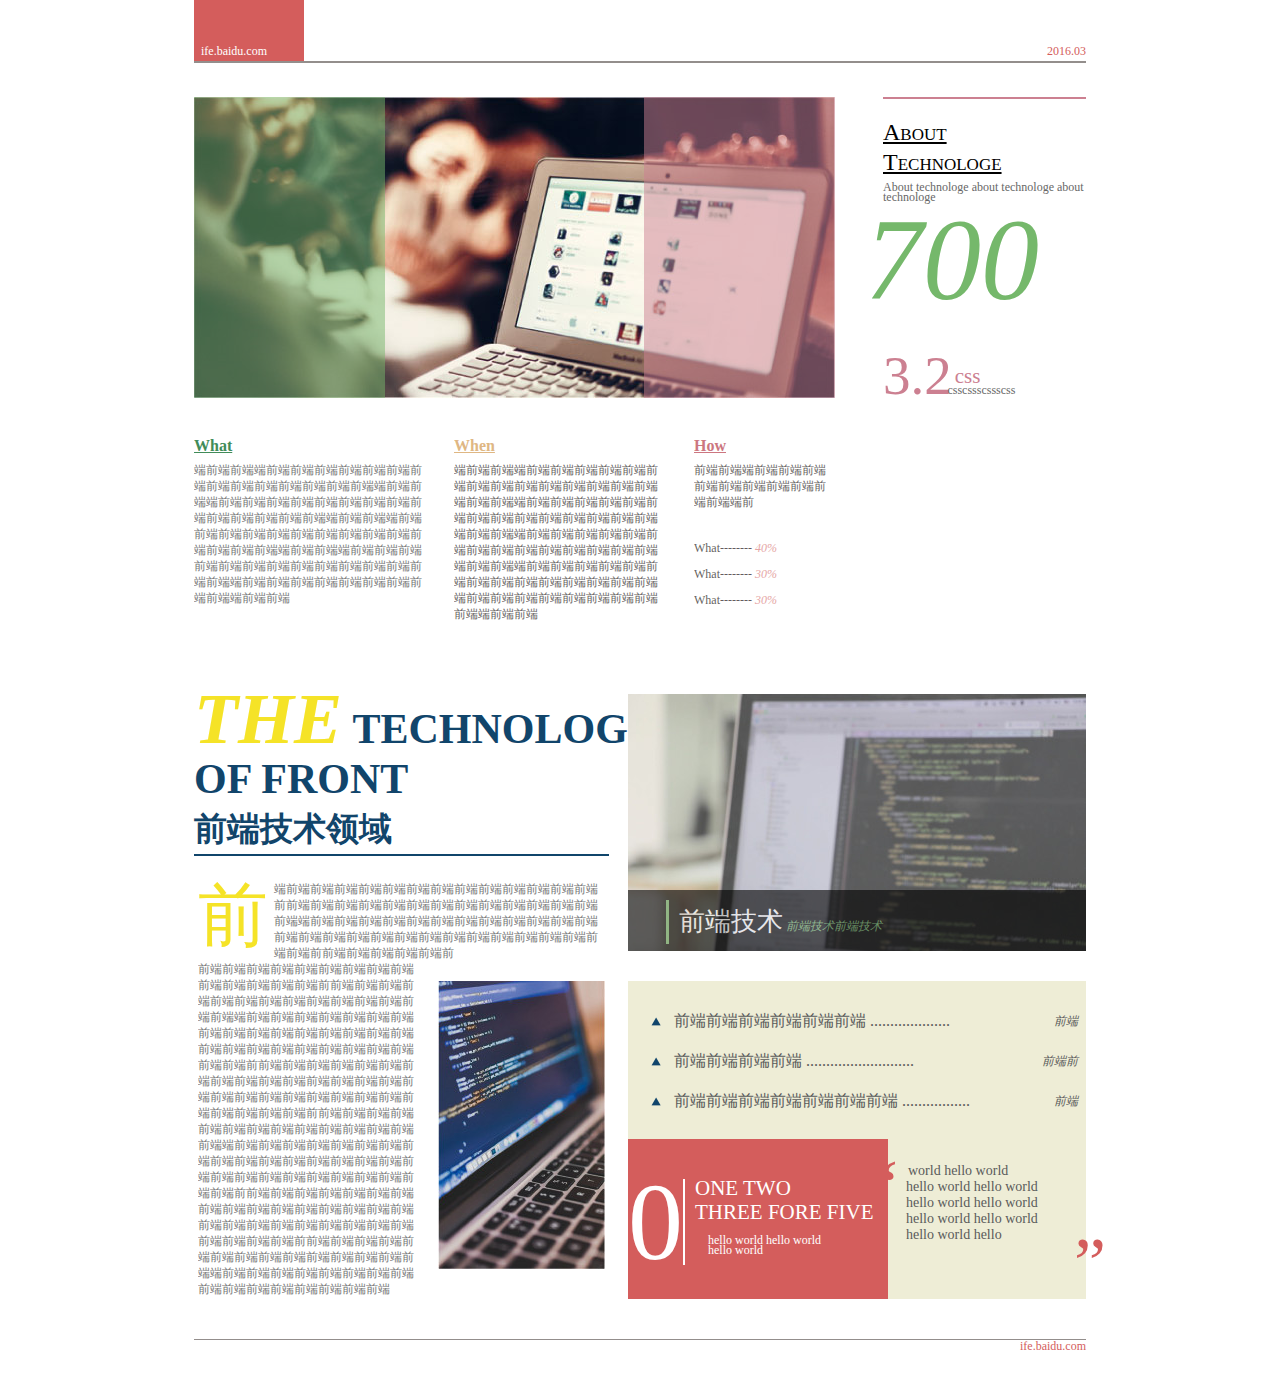
<file: Stage1/task6/index.html>
<!DOCTYPE html>
<html lang="en">
<head>
	<meta charset="UTF-8">
	<title>task6</title>
	<link rel="stylesheet" href="style.css">
</head>
<body>
<div class="main">
	<div class="header">
			<div class="header-nav-box">
				<span class="header-nav-index">ife.baidu.com</span>
			</div>
			<span class="header-nav-date">2016.03</span>
	</div>
	<div class="container clearfix">
		<div class="slider">
			<img src="img/img1.jpg" alt="">
			<div class="maskl"></div>
			<div class="maskr"></div>
		</div>
		<div class="about">
			<p class="title">about</p>
			<p class="title title2">technologe</p>
			<p class="detail">About technologe about technologe about technologe</p>
			<p class="num">700</p>
			<p class="num2">3.2</p>
			<p class="text">css</p>
			<p class="text2">csscssscssscss</p>
		</div>
		<div class="articlel">
			<h2><a href="#">What</a></h2>
			<p>端前端前端端前端前端前端前端前端前端前端前端前端前端前端前端前端前端端前端前端端前端前端前端前端前端前端前端前端前端前端前端前端前端前端端前端前端端前端前端前端前端前端前端前端前端前端前端前端前端前端前端端前端前端端前端前端前端前端前端前端前端前端前端前端前端前端前端前端端前端前端前端前端前端前端前端前端前端端前端前端</p>
		</div>
		<div class="articlem">
			<h2><a href="#">When</a></h2>
			<p>端前端前端端前端前端前端前端前端前端前端前端前端前端前端前端前端前端端前端前端端前端前端前端前端前端前端前端前端前端前端前端前端前端前端端前端前端端前端前端前端前端前端前端前端前端前端前端前端前端前端前端端前端前端端前端前端前端前端前端前端前端前端前端前端前端前端前端前端端前端前端前端前端前端前端前端前端前端端前端前端</p>
		</div>
		<div class="articler">
			<h2><a href="#">How</a></h2>
			<p>前端前端端前端前端前端前端前端前端前端前端前端前端端前</p>
			<div class="list">
				<p>What-------- <span>40%</span></p>
				<p>What-------- <span>30%</span></p>
				<p>What-------- <span>30%</span></p>
			</div>
		</div>
		<div class="content">
			<div class="content-left">
				<div class="tit">
					<p><span>THE</span>&nbsp;TECHNOLOGE OF FRONT</p>
					<h2>前端技术领域</h2>
				</div>
				<div class="main">
					<p class="one">前端前端前端前端前端前端前端前端前端前端前端前端前端前端前前端前端前端前端前端前端前端前端前端前端前端前端前端前端端前端前端前端前端前端前端前端前端前端前端前端前端前端前端前端前端前端前端前端前端前端前端前端前端前端前端前端前前端前端前端前端前端前</p>
					<img class="img" src="img/img2.jpg">
					<p>前端前端前端前端前端前端前端前端前端前端前端前端前端前端前前端前端前端前端前端前端前端前端前端前端前端前端前端前端端前端前端前端前端前端前端前端前端前端前端前端前端前端前端前端前端前端前端前端前端前端前端前端前端前端前端前端前前端前端前端前端前端前端前端前端前端前端前端前端前端前端前端前端前端前端前端前端前端前端前端前端前端前端前端前端前端前前端前端前端前端前端前端前端前端前端前端前端前端前端前端端前端前端前端前端前端前端前端前端前端前端前端前端前端前端前端前端前端前端前端前端前端前端前端前端前端前端前端前前端前端前端前端前端前端前端前端前端前端前端前端前端前端前端前端前端前端前端前端前端前端前端前端前端前端前端前端前端前前端前端前端前端前端前端前端前端前端前端前端前端前端前端端前端前端前端前端前端前端前端前端前端前端前端前端前端前端前端前端</p>
				</div>
			</div>
			<div class="content-right">
				<div class="slider">
					<img src="img/img3.jpg">
					<div class="cover">
						<h2>前端技术</h2>
						<p>前端技术前端技术</p>
					</div>
				</div>
				<div class="title">
					<ul class="title-item">
						<li>前端前端前端前端前端前端 ....................<span>前端</span></li>
						<li>前端前端前端前端 ...........................<span>前端前</span></li>
						<li>前端前端前端前端前端前端前端 .................<span>前端</span></li>
					</ul>
					<div class="title-listl">
						<p class="zero">0</p>
						<p class="num">ONE TWO <br>THREE FORE FIVE</p>
						<p class="en">hello world hello world <br>hello world</p>
					</div>
					<div class="title-listr">
						<p><span class="l">“</span>
						world hello world <br> hello world hello world <br>hello world hello world <br>hello world hello world <br>hello world hello <span class="r">”</span>
						</p>
					</div>
				</div>
			</div>
		</div>
	</div>
	<div class="footer"><span class="footer-tit">ife.baidu.com</span></div>
</div>
</body>
</html>
</file>
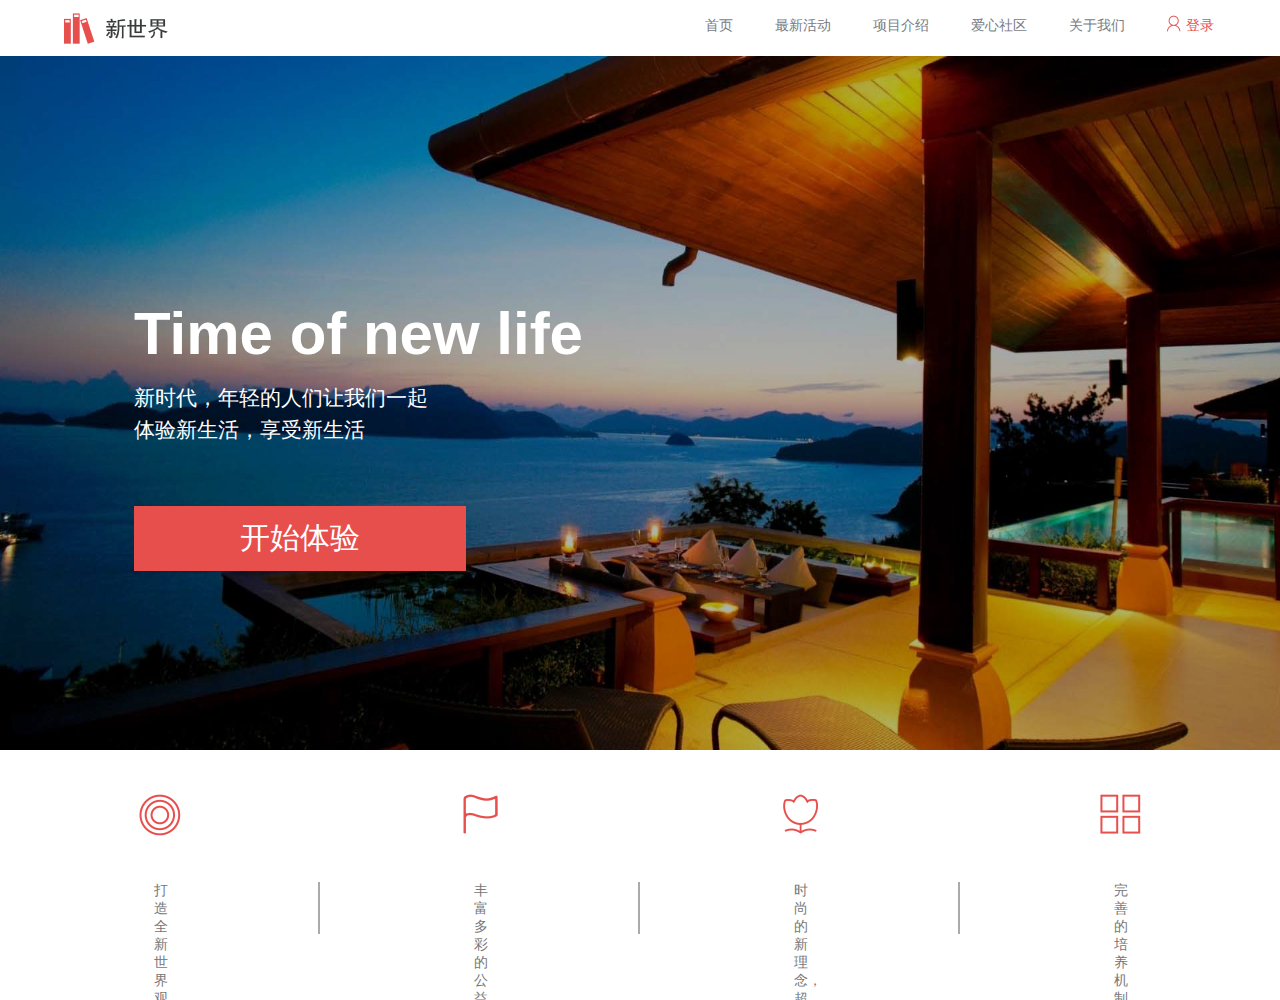
<file: Stage1/task7/index.html>
<!DOCTYPE html>
<html lang="en">
<head>
	<meta charset="UTF-8">
	<title>task7</title>
	<link rel="stylesheet" href="style.css">
</head>
<body>
	<div class="container">
		<div class="header">
			<a href="index.html" class="logo"></a>
			<div class="nav">
				<ul>
					<li><a href="">首页</a></li>
					<li><a href="">最新活动</a></li>
					<li><a href="">项目介绍</a></li>
					<li><a href="">爱心社区</a></li>
					<li><a href="">关于我们</a></li>
					<li><a href="" style="color:#e74f4d;"><span class="login_ico"></span>登录</a></li>
				</ul>
			</div>
		</div>
		<div class="banner">
			<div class="slides">
				<ul>
					<div class="cover"></div>
					<li>
						<img src="img/img3.jpg" alt="">
						
						<div class="img_info">
							<h3 class="title">Time of new life</h3>
		          			<p>新时代，年轻的人们让我们一起</br>体验新生活，享受新生活</p>
		          			<a href="#" class="btn">开始体验</a>
						</div>
					</li>
				</ul>
			</div>
		</div>
		<div class="warp">
			<div class="option">
				<ul>
					<li class="first"><p>打造全新世界观，让你更爱你的生活</p></li>
          			<li class="second"><p>丰富多彩的公益活动，发挥新世界的主人公意识</p></li>
          			<li class="third"><p>时尚的新理念，超前体验未知的生活</p></li>
          			<li class="forth"><p>完善的培养机制，培养你全新的世界观</p></li>
				</ul>
			</div>
		</div>
	</div>
</body>
</html>
</file>
<file: Stage1/task2/style.css>
body,html,h1,h2,h3,ul,li,ol,table,tr,td,input,label,section,form,p{margin: 0;padding: 0;}
html,body{font: 14px/1 'MicroSoft YaHei';background:#dedede;}
a{color:blue;cursor: pointer;}
a:hover{text-decoration: none;}

.header{
	width: 100%;
	height: 60px;
	background: #333;
}
.header .logo{
	float: left;
	width: 121px;
	height: 60px;
	margin-left: 30px;
	margin-top:-5px;
	background: url(https://ss1.baidu.com/6ONXsjip0QIZ8tyhnq/it/u=3832851394,4214400323&fm=58&s=39C718720E8EBE011B398BAC0300F024) no-repeat;
}
.header .nav{
	float: right;
	margin-top: 14px;
}
.header .nav li{
	float: left;
	width: 90px;
	line-height: 2;
}
.header .nav a{
	color: #fff;
	font-size: 12px;
}
.header .nav a:hover{
	color: #ccc;
}
article{
	margin: 20px;
	padding: 35px 26px 30px 20px;
	background: #fff;
	display: block;
	box-shadow: 1px 1px 2px 1px #848484;
}
article h2{
	
	line-height: 2;
}
article h3{
	line-height: 2;
	font-weight: normal;
}
article .info{
	line-height: 2;
	font-size: 12px;
}
article .content{
	text-indent: 2em;
	line-height: 2;
	font-size: 16px;
}
article img{
	margin:10px 0;
}
article ul{
	list-style: none;
	line-height: 2;
	margin-left: 20px;
	font-size: 16px;
}
.imglist{
	margin: 20px;
	padding: 35px 26px 30px 20px;
	background: #fff;
	display: block;
	box-shadow: 1px 1px 2px 1px #848484;
}
.imglist ul{
	list-style: none;
	margin-left: 40px;
	font-size: 12px;
}
.imglist li{
	width: 120px;
	height: 124px;
	border: 1px solid #ccc;
	margin-top: 15px;
}
.imglist p{
	padding-left: 30px;
	padding-right: 30px;
	margin-top: 10px;
}
.imglist img{
	padding: 0 10px 10px 10px;
}
.rank{
	line-height: 1.8;
	margin:12px 40px;
	font-size: 14px;
}
.tb{
	width: 100%;
	height: 20px;
	border-collapse: collapse;
	font-size: 12px;
	text-indent: 5px;
}
.tb tr,td{
	border: 1px solid #ccc;
}
.tb .head{
	background: #000;
	color: #fff;
}
.tb td{
	height: 20px;
}
.tb .bottom{
	
	background: #ccc;
	font-weight: bold;
}

.side{
	margin: 20px;
	padding: 35px 26px 10px 20px;
	background: #fff;
	display: block;
	box-shadow: 1px 1px 2px 1px #848484;
}
.side .caption{
	padding-left: 10px;
	border-left: 3px solid #ccc;
	line-height: 40px;
	height: 40px;
}
.side div{
	margin:15px 0;
}
.side div p{
	margin-left: 35%;
	padding: 10px 0 0 10px;
	color: #ccc;
}
.side .tit{
	width: 35%;
	float: left;
	margin-right: 10px;
	margin-top: 3px;
	text-align: right;
}
.side form textarea{
	width: 765px;
	height: 100px;
}
.side .btn{
	padding: 10px 47%;
	margin-top: 10px;
	background: #3355D0;
	color: #fff;
	font-size: 16px;
	border-radius: 5px;
	border: none;
	cursor: pointer;
}
footer{
	width: 100%;
	height: 68px;
	text-align: center;
	line-height: 60px;
	background: #000;
	color: #fff;
}
</file>
<file: Stage1/task3/style.css>
html,body,div,h1,h2,h3,p,span,ol,ul,li{margin: 0;padding: 0;}
html,body{font: 14px/1.4 'MicroSoft YaHei';}
ul,li{list-style: none;}
.clearfix:after{
	content: '';
	display: block;
	clear: both;
	visibility: hidden;
	height: 0;
}
.clearfix{
	zoom: 1; 
}

.container{
	position: relative;
	margin: 20px;
	background: #eee;
	border: 1px solid #999;
}
.container .TeamName{
	float: left;
	width: 200px;
	margin: 20px;
	background: #fff;
	border: 1px solid #999;
}
.container .TeamName .logo{
	float: left;
	width: 80px;
	height: 80px;
	margin: 20px;
	background: url('logo.png');
	border: 1px solid #999;
}
.container .TeamName .name{
	font-size: 16px;
	font-weight: normal;
	margin-top: 14px;
    line-height: 28px;
}

.container .TeamIntroduction{
    padding: 0 20px 20px 20px;
	margin: 20px 160px 20px 240px;
    background: #fff;
    border: 1px solid #999;
}
/* .container .TeamIntroduction{
	position: absolute;
	top: 20px;
	left: 240px;
	margin-right: 160px;
    padding: 0 20px 20px 20px;
    background: #fff;
    border: 1px solid #999;
} */
.container .TeamIntroduction p{
	line-height: 1.5;
	text-indent: 2em;
}
.container .TeamIntroduction h2,h3{
	font-weight: normal;
	line-height: 2;
}
.container .PersonalLogo{
	float: right;
	width: 120px;
	margin: 20px;
	background: #fff;
	border: 1px solid #999;
}
.container .PersonalLogo li{
	margin: 20px;

}
</file>
<file: Stage1/task4/style.css>
*{margin: 0;padding: 0;}

/* .container{
	width: 400px;
	height: 200px;
	position: absolute;
	top: 50%;
	left: 50%;
	margin-top: -100px;
	margin-left: -200px;
	background: #ccc;
} */
.container{
	width: 400px;
	height: 200px;
	position: absolute;
	top: 0;
	left: 0;
	right: 0;
	bottom: 0;
	margin: auto;
	background: #ccc;
}
.semicircle{
	position: absolute;
	top: 0;
	left: 0;
	width: 50px;
	height: 50px;
	border-radius: 0 0 50px 0;
	background: #fc0;
}
.semicircle2{
	position: absolute;
	bottom: 0;
	right: 0;
	width: 50px;
	height: 50px;
	border-radius: 50px 0 0 0;
	background: #fc0;
}
</file>
<file: Stage1/task5/style.css>
body,html,h1,h2,h3,ul,li,ol,table,span,tr,td,input,label,section,form,p{margin: 0;padding: 0;}
html,body{font: 14px/1 'MicroSoft YaHei';background:#dedede;}
a{color:blue;cursor: pointer;}
a:hover{text-decoration: none;}

.clearfix:after{content: '';display: block;clear: both;visibility: hidden;height: 0;}
.clearfix{zoom:1;}

.header{
	width: 100%;
	height: 60px;
	background: #333;
}
.header .logo{
	float: left;
	width: 121px;
	height: 60px;
	margin-left: 30px;
	margin-top:-5px;
	background: url(https://ss1.baidu.com/6ONXsjip0QIZ8tyhnq/it/u=3832851394,4214400323&fm=58&s=39C718720E8EBE011B398BAC0300F024) no-repeat;
}
.header .nav{
	float: right;
}
.header .nav li{
	float: left;
	line-height: 60px;
	margin-right: 20px;
}
.header .nav a{
	color: #fff;
	font-size: 12px;
	text-decoration: none;
}
.header .nav a:hover{
	color: #ccc;
}
.side{
  	background: #fff;
  	float: right;
  	width: 350px;
  	margin-top: 20px;
  	margin-right: 20px;
  	padding: 20px;
  	box-shadow: 1px 1px 2px 1px #848484;
}
.side .caption{
	padding-left: 10px;
	border-left: 3px solid #ccc;
	line-height: 40px;
	height: 40px;
}
.side form{
	width: 100%;
	min-width: 300px;
}
.side div{
	margin:15px 0;
}
.side div p{
	margin-left: 35%;
	padding: 10px 0 0 10px;
	color: #ccc;
}
.side .tit{
	width: 35%;
	float: left;
	margin-right: 10px;
	margin-top: 3px;
	text-align: right;
}
.side form textarea{
	width: 60%;
	height: 100px;
}
.side .btn{
	padding: 10px 41%;
	margin-top: 10px;
	background: #3355D0;
	color: #fff;
	font-size: 16px;
	border-radius: 5px;
	border: none;
	cursor: pointer;
}
.container{
	width: calc(100% - 410px);
	float: left;
}
article{
	margin:20px;
	padding: 35px 26px 30px 20px;
	background: #fff;
	display: block;
	box-shadow: 1px 1px 2px 1px #848484;
}
article h2{
	line-height: 2;
}
article h3{
	line-height: 2;
	font-weight: normal;
}
article .info{
	line-height: 2;
	font-size: 12px;
}
article .content{
	text-indent: 2em;
	line-height: 2;
	font-size: 16px;
}
article img{
	margin:10px 0;
}
article ul{
	list-style: none;
	line-height: 2;
	margin-left: 20px;
	font-size: 16px;
}
.imglist{
	margin:20px;
	padding: 35px 26px 30px 20px;
	background: #fff;
	display: block;
	box-shadow: 1px 1px 2px 1px #848484;
}
.imglist ul{
	list-style: none;
	margin-left: 40px;
	font-size: 12px;
}
.imglist li{
	float: left;
	width: 120px;
	height: 124px;
	margin-right: 20px;
	border: 1px solid #ccc;
	margin-top: 15px;
}
.imglist li:hover{
	box-shadow: 0 0 10px #000;
	-webkit-transition: all 0.3s linear;
}
.imglist p{
	padding-left: 30px;
	padding-right: 30px;
	margin-top: 10px;
}
.imglist img{
	padding: 0 10px 10px 10px;
}
.rank{
	line-height: 1.8;
	margin:12px 40px;
	font-size: 14px;
}
.tb{
	width: 100%;
	height: 20px;
	border-collapse: collapse;
	font-size: 12px;
	text-indent: 5px;
}
.tb tr,td{
	border: 1px solid #ccc;
}
.tb .head{
	background: #000;
	color: #fff;
}
.tb td{
	height: 20px;
}
.tb .bottom{
	background: #ccc;
	font-weight: bold;
}
footer{
	width: 100%;
	height: 68px;
	text-align: center;
	line-height: 60px;
	background: #000;
	color: #fff;
	overflow: hidden;
}
</file>
<file: Stage1/task6/style.css>
body,html,div,h1,h2,h3,span,p,blockquote{margin: 0;padding: 0;}
body{background: url('http://subtlepatterns2015.subtlepatterns.netdna-cdn.com/patterns/subtle_white_mini_waves.png');font: 12px/1 "黑体";}
ul,li{list-style-image: url('img/listimg.png');}
.clearfix:after{
	content: '';
	display: block;
	clear: both;
	visibility: hidden;
	height: 0;
}
.clearfix{zoom:1;}

.main{
	width: 980px;
	margin: 0 auto;
	background: #fff;
}
.header{
	width: 892px;
	height: 61px;
	margin:0 auto;
	border-bottom: 2px solid #938e8c;
}
.header-nav-box{
	width: 110px;
	height: 61px;
	background: #d45d5c;
	display: inline-block;
}
.header-nav-index{
	margin-top: 45px;
	margin-left: 7px;
	color: #fff;
	display: inline-block;
}
.header-nav-date{
	float: right;
	color: #d45d5c;
	margin-top: 45px;
	display: inline-block;
}
.container{
	width: 892px;
	margin: 0 auto;
	padding-top: 34px;
}
.container .slider{
	position: relative;
	float: left;
}
.container .slider .maskl{
	position: absolute;
	top: 0;
	left: 0;
	width: 191px;
	height: 301px;
	background: #75b86b;
	opacity: 0.5;
}
.container .slider .maskr{
	position: absolute;
	top: 0;
	right: 0;
	width: 191px;
	height: 301px;
	background: #cc8091;
	opacity: 0.5;
}
.container .about{
	float: right;
	width: 203px;
	border-top: 2px solid #cc8091;
}
.container .about .title{
	margin-top: 13px;
	text-decoration: underline;
	font-size: 24px;
	font-family: "MicroSoft YaHei";
	line-height: 40px;
	font-variant: small-caps;
	text-transform: capitalize;
}
.container .about .title2{
	margin-top: -10px;
}
.container .about .detail{
	color: #676767;
	font-family: "楷体";
	line-height: 10px;
}
.container .about .num{
	font-size: 116px;
	color: #75b86b;
    margin-left: -18px;
	font-family: "MicroSoft YaHei";
	font-style: italic;
}
.container .about .num2{
	font-size: 55px;
	color: #cc8091;
	font-family: "MicroSoft YaHei";
	display: inline-block;
	margin-top: 30px;
}
.container .about .text{
	position: relative;
	bottom: 11px;
	font-size: 21px;
	color: #cc8091;
	font-family: "MicroSoft YaHei";
	display: inline-block;	
}
.container .about .text2{
	position: relative;
	left: -36px;
	font-size: 12px;
	color: #676767;
	font-family: "MicroSoft YaHei";
	display: inline-block;
}
.container .articlel{
	width: 230px;
	float: left;
	margin-top: 30px;
	margin-right: 30px;
	overflow: hidden;
}
.container .articlel a{
	font-size: 16px;
	color: #418c59;
	font-weight: bold;
	line-height: 2;
	text-decoration: underline;
}
.container .articlel p{
	color: #767777;
	font-family: "宋体";
	line-height: 16px;
}
.container .articlem{
	width: 210px;
	float: left;
	margin-top: 30px;
	margin-right: 30px;
	overflow: hidden;
}
.container .articlem a{
	font-size: 16px;
	color: #d2994f;
	font-weight: bold;
	line-height: 2;
	text-decoration: underline;
}
.container .articlem,.articler p{
	color: #231815;
	font-family: "MicroSoft YaHei";
	line-height: 16px;
	opacity: 0.7;
}
.container .articler{
	width: 134px;
	float: left;
	margin-top: 30px;
	margin-right: 30px;
	overflow: hidden;
}
.container .articler a{
	font-size: 16px;
	color: #cc7680;
	font-weight: bold;
	line-height: 2;
	text-decoration: underline;
}
.container .articler .list{
	margin-top: 30px;
}
.container .articler .list p{
	margin-bottom: 10px;
}
.container .articler .list span{
	color: #cd4a48;
	font-family: "MicroSoft YaHei";
	line-height: 16px;
	font-style: oblique;
	opacity: 0.7;
}
.container .content{
	float: left;
	width: 892px;
	margin: 72px auto 40px;
}
.content-left{
	float: left;
	width: 415px;
}
.content-left .tit{
	border-bottom: 2px solid #10456b;
}
.content-left .tit p{
	font-size: 42px;
	color: #11456b;
	font-weight: bold;
	line-height: 50px;
	font-family: "黑体";
}
.content-left .tit span{
	font-size: 72px;
	color: #f5e327;
	font-weight: bold;
	font-style: oblique;
	font-family: "黑体";
}
.content-left .tit h2{
	font-size: 33px;
	color: #11456b;
	font-weight: bold;
	line-height: 50px;
	font-family: "黑体";
}
.content-left .main{
	width: 407px;
	height: 416px;
	margin-top:25px;
	overflow: hidden;
}
.content-left .main .one:first-letter{
	float: left;
	font-size: 70px;
	color: #f5e327;
	font-family: "MicroSoft YaHei";
	line-height: 70px;
	margin: 0 6px 6px 0;

}
.content-left .main p{
	font-size: 12px;
	color: #767777;
	font-family: "宋体";
	line-height: 16px;
}
.content-left .main .img{
	float: right;
	margin: 20px 0 20px 14px;
}
.content-right{
	float: right;
	width: 458px;
}
.content-right .slider{
	position: relative;
	float: right;
	height: 257px;
}
.content-right .slider .cover{
	position: absolute;
	bottom: 0;
	left: 0;
	width: 458px;
	height: 61px;
	background: #000;
	opacity: 0.6;
	filter: alpha(opacity=60);
}
.content-right .slider .cover h2{
	font-size: 26px;
	color: #fff;
	font-family: "MicroSoft YaHei";
	line-height: 44px;
	border-left: 3px solid #72b16a;
	display: inline-block;
	margin:10px 0 0 38px;
	padding-left: 10px;
	font-weight: normal;
}
.content-right .slider .cover p{
	color: #72b16a;
	font-family: "MicroSoft YaHei";
	font-style: oblique;
	line-height: 140%;
	display: inline-block;
}
.content-right .title{
	position: relative;
	float: right;
	width: 458px;
	height: 318px;
	margin-top: 30px;
	background: #eeedd6;
}
.content-right .title .title-item{
	width: 410px;
	margin-top: 20px;
}	
.content-right .title li{
	font-size: 16px;
	color: #5a5b5b;
	font-family: "宋体";
	line-height: 20px;
	padding: 10px 0 10px 6px;
}
.content-right .title li span{
	float: right;
	font-size: 12px;
	color: #5a5b5b;
	font-family: "宋体";
	line-height: 20px;
	font-style: oblique;
}
.content-right .title-listl{
	position: absolute;
	bottom: 0;
	width: 260px;
	height: 160px;
	background: #d45d5c;
	display: inline-block;
}
.content-right .title-listl .zero{
	font-size: 110px;
	color: #fff;
	font-family: "MicroSoft YaHei";
	line-height: 86px;
	border-right: 2px solid #fff;
	margin-top: 40px;
	display: inline-block;
}
.content-right .title-listl  .num{
	position: relative;
	top: -40px;
	left:7px;
	font-size: 21px;
	color: #fff;
	font-family: "黑体";
	line-height: 24px;
	display: inline-block;
}
.content-right .title-listl .en{
	position: relative;
	bottom: 30px;
	left: 80px;
	font-size: 12px;
	color: #fff;
	font-family: "黑体";
	line-height: 10px;
	display: inline-block;	
}
.content-right .title-listr{
	float: right;
	width: 180px;
	height: 130px;
	margin-top: 30px;

}
.content-right .title-listr p{
	font-size: 14px;
	color: #5a5b5b;
	font-family: "黑体";
	line-height: 16px;
}
.content-right .title-listr span{
	font: 72px "黑体";
    color: #d45d5c;
}
.content-right .title-listr .l{
	float: left;
    margin: -18px 10px 0 -40px;
    height: 30px;
}
.content-right .title-listr .r{
	float: right;
	margin: -5px -20px;
}
.footer{
	height: 60px;
	width: 892px;
	margin: 0 auto;
	border-top: 1px solid #938e8c;
}
.footer-tit{
	float: right;
	color: #d45d5c;
	display: inline-block;
}
</file>
<file: Stage1/task7/style.css>
body,div,html,h1,h2,h3,h4,h5,h6,span,p,ul,li,ol,input,select,button,img{margin: 0;padding:0;}
body{color:#333; text-align:center;font-size:14px;font-family:"MicroSoft YaHei",Arial,Console,Verdana,Courier New;}
ul,ol{list-style: none;}
a,a:hover{text-decoration: none;}
img{border: 0;}
.clearfix:after{
	content: '';
	display: block;
	clear: both;
	visibility: hidden;
	height: 0;
}
.clearfix{zoom:1;}

.container{
	min-width: 1280px;
}
.header{
	width: 100%;
	height: 56px;
	background: #fff;
}
.header .logo{
	float: left;
	margin: 8px 0 0 60px;
	width: 110px;
	height: 40px;
	background: url(img/logo.png);
}
.header .nav{
	float: right;
	padding-right: 45px;
}
.header .nav ul{
	height: 51px;
	line-height: 51px;
	width: 100%;
}
.header .nav  li{
	float: left;
	text-align: center;
	line-height: 51px;
}
.header .nav a{
	display: block;
	transition: all ease-in-out 0.2s;
}
.header .nav a:link,.nav a:visited{
	padding: 0 21px;
	color: #787b83;
	border-bottom: 5px solid #fff;
}
.header .nav a:hover,.nav a:active{
	color: #ea6b60;
	padding: 0 21px;
	border-bottom: 5px solid #ea6b60;
}
.header .nav .login_ico{
	width: 14px;
    height: 17px;
	display: inline-block;
    overflow: hidden;
    vertical-align: -2px;
    padding-left: 5px;
    background: url(img/login.png) no-repeat left center;
}
.banner{
	width: 100%;
	overflow: hidden;
}
.banner .slides{
	position: relative;
	width: 100%;
	overflow: hidden;
}
.banner .slides img{
	width: 100%;
	height: 694px;
	vertical-align:top;
}
.banner .cover{
	position: absolute;
    left: 0;
    bottom: 0;
    width: 100%;
    height: 100%;
    background: rgba(0, 0, 0, 0.3);
    filter:alpha(opacity=30);
}
.banner .img_info{
	position: absolute;
	top: 230px;
	left:134px;
		
}
.banner .img_info .title{
	font-size: 60px;
	color: #fff;
	line-height: 1.6;
}
.banner .img_info p{
	font-size: 21px;
	color: #fff;
	line-height: 32px;
	text-align: left;
}
.banner .img_info .btn{
	position: absolute;
	left: 0;
	font-size: 30px;
	color: #fff;
	padding: 12px 106px;
	margin-top: 60px;
	background: #e74f4d;
	transition: all ease-in-out 0.2s;
	display: inline-block;
}
.banner .img_info .btn:hover{
	color: #E74F4D;
    background: #fff;
}
.warp{
	width: 100%;
	overflow: hidden;
}
.warp .option{
	width: 100%;
	height: 250px;
	background: #fff;
}
.warp .option li{
	float: left;
	width: 25%;
	margin-top: 44px;
}
.warp .option .first{
	background: url(img/first_icon.png) no-repeat top center;
}
.warp .option .second{
	background: url(img/second_icon.png) no-repeat top center;
}
.warp .option .third{
	background: url(img/third_icon.png) no-repeat top center;
}
.warp .option .forth{
	background: url(img/forth_icon.png) no-repeat top center;
}
.warp .option p{
	margin-top: 88px;
	padding: 0 154px;
	height: 52px;
	color: #767777;
	border-right: 2px solid #aaa;
}
.warp .option .forth p{
	border: none;
}
</file>
